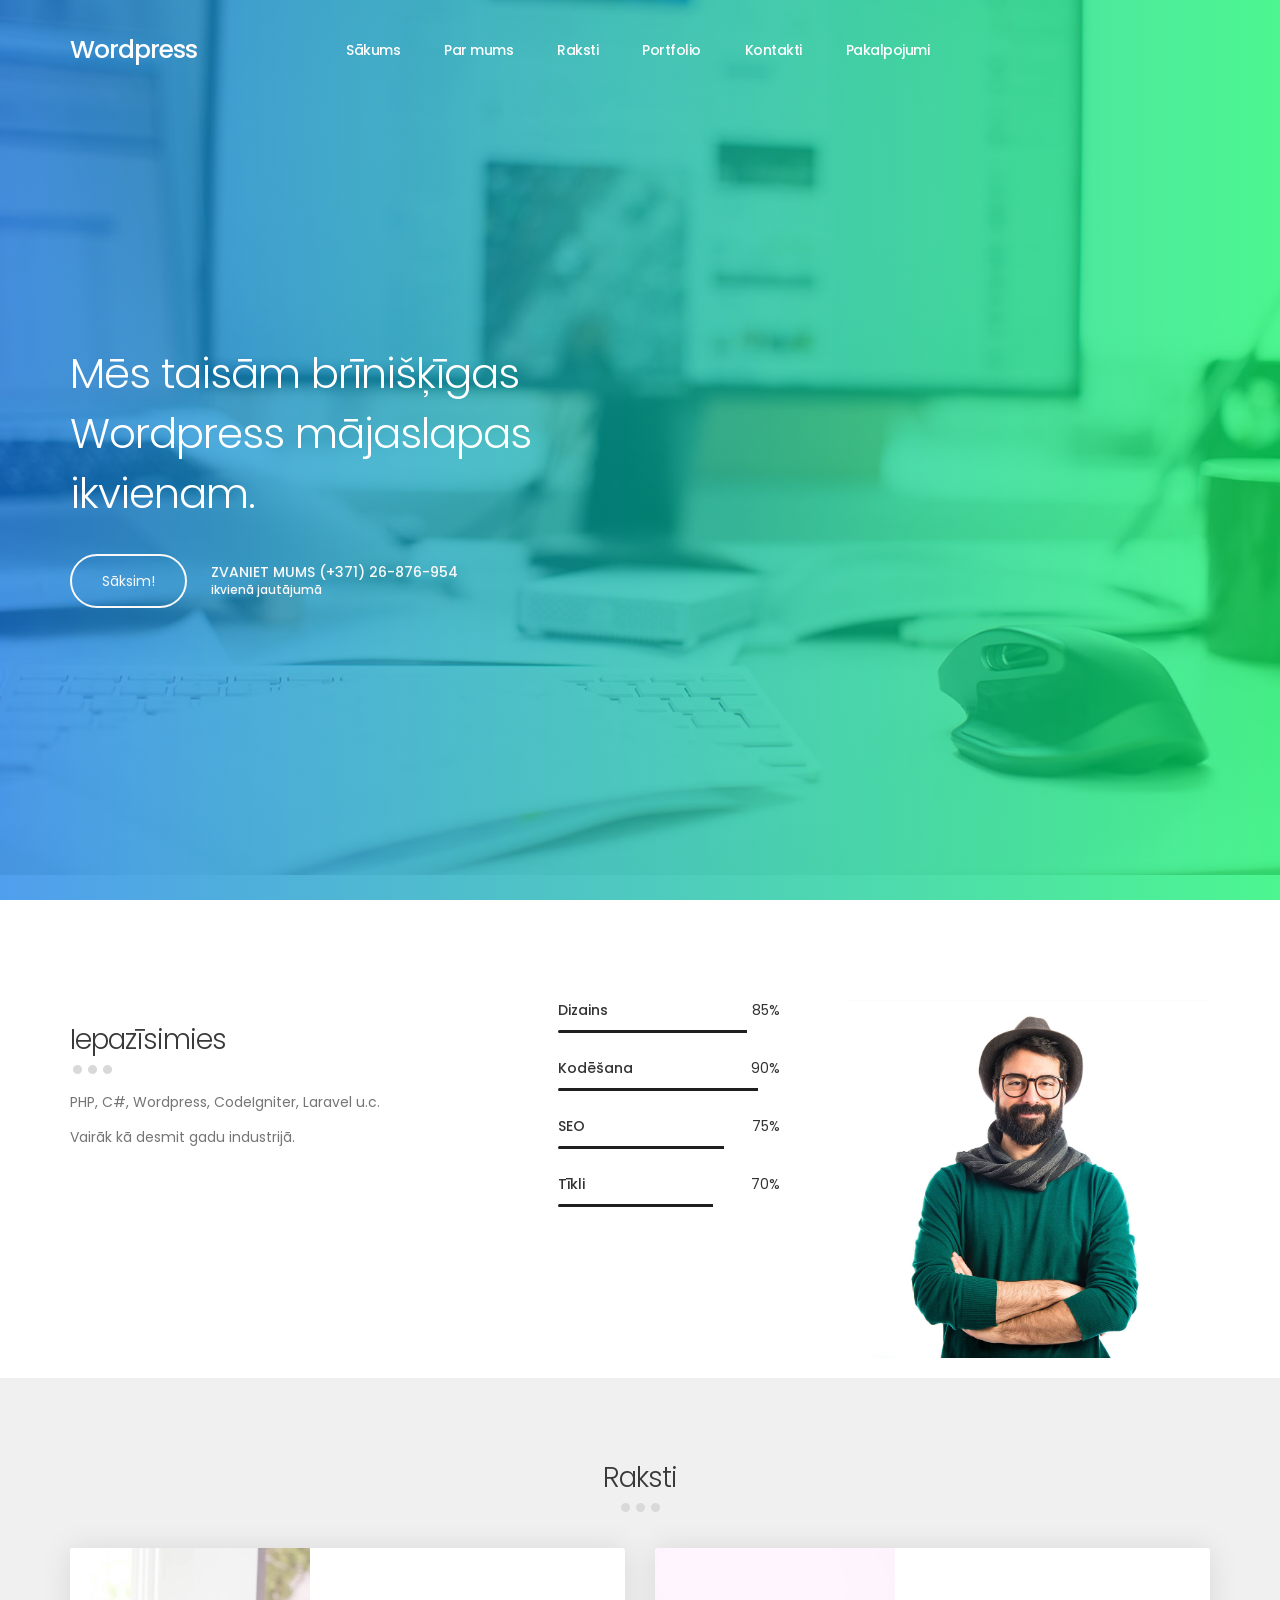
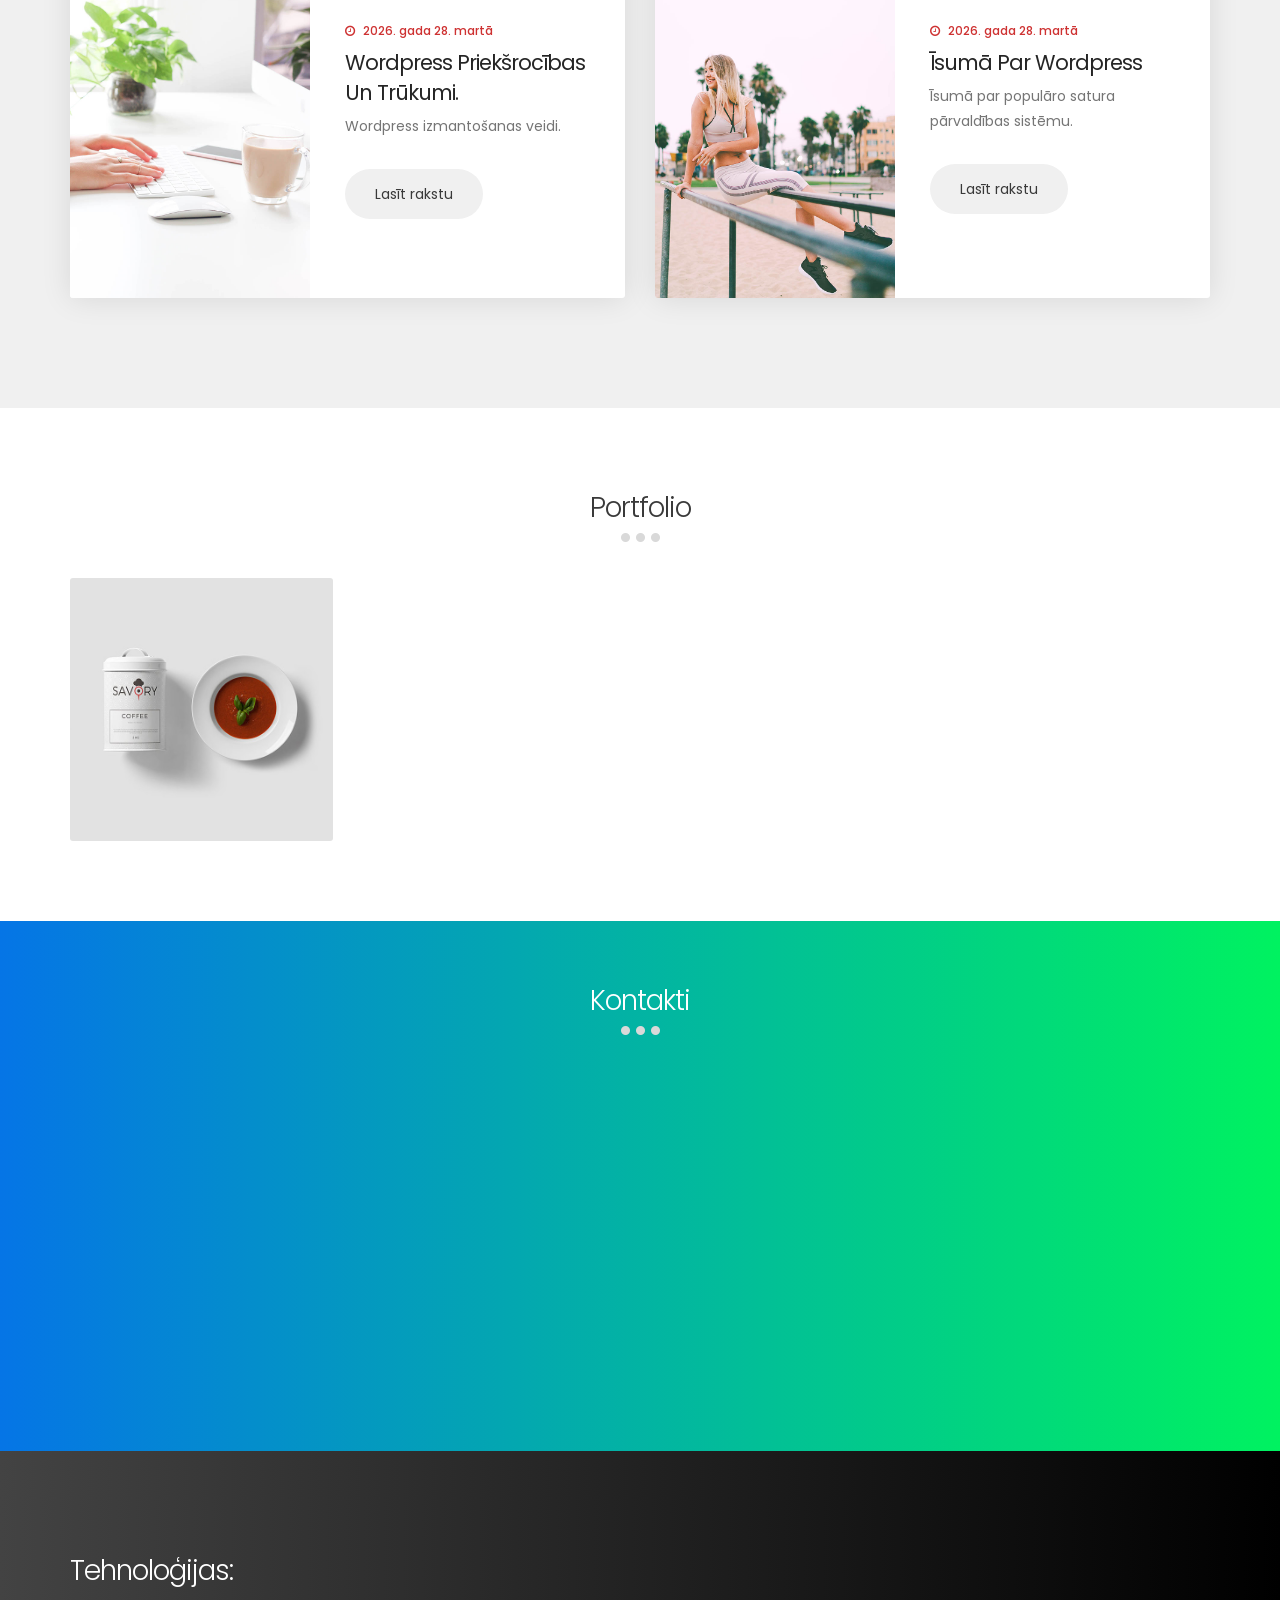
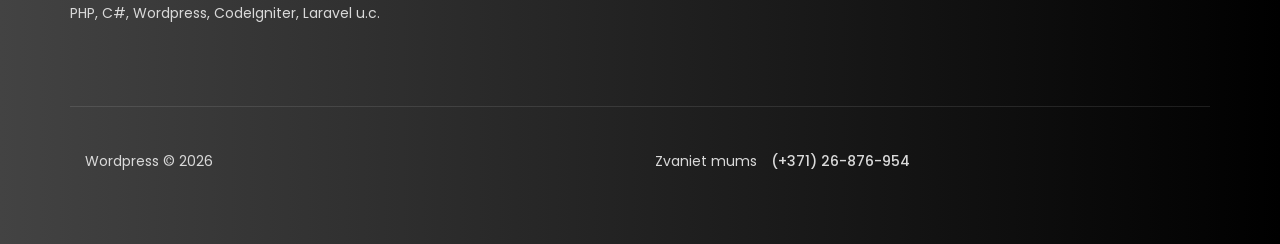
<file: index.html>
<!DOCTYPE html>
<html lang="en">
<head>

     <title>Programmētājs Dobelē, programmēšanas pakalpojumi Dobelē</title>
	 
	 <link rel="apple-touch-icon" sizes="180x180" href="images/favicon/apple-touch-icon.png">
	 <link rel="icon" type="image/png" sizes="32x32" href="images/favicon/favicon-32x32.png">
	 <link rel="icon" type="image/png" sizes="16x16" href="images/favicon/favicon-16x16.png">
	 <link rel="manifest" href="images/favicon/site.webmanifest">
<!-- 
Hydro Template 
http://www.templatemo.com/tm-509-hydro
-->
     <meta charset="UTF-8">
     <meta http-equiv="X-UA-Compatible" content="IE=Edge">
     <meta name="description" content="">
     <meta name="keywords" content="">
     <meta name="author" content="">
     <meta name="viewport" content="width=device-width, initial-scale=1, maximum-scale=1">

     <link rel="stylesheet" href="css/bootstrap.min.css">
     <link rel="stylesheet" href="css/magnific-popup.css">
     <link rel="stylesheet" href="css/font-awesome.min.css">

     <!-- MAIN CSS -->
     <link rel="stylesheet" href="css/templatemo-style.css">
</head>
<body>

     <!-- PRE LOADER -->
     <section class="preloader">
          <div class="spinner">
               <span class="spinner-rotate"></span>
          </div>
     </section>


     <!-- MENU -->
     <section class="navbar custom-navbar navbar-fixed-top" role="navigation">
          <div class="container">

               <div class="navbar-header">
                    <button class="navbar-toggle" data-toggle="collapse" data-target=".navbar-collapse">
                         <span class="icon icon-bar"></span>
                         <span class="icon icon-bar"></span>
                         <span class="icon icon-bar"></span>
                    </button>

                    <!-- lOGO TEXT HERE -->
                    <a href="index.html" class="navbar-brand">Wordpress</a>
               </div>

               <!-- MENU LINKS -->
               <div class="collapse navbar-collapse">
                    <ul class="nav navbar-nav navbar-nav-first">
                         <li><a href="#home" class="smoothScroll">Sākums</a></li>
                         <li><a href="#about" class="smoothScroll">Par mums</a></li>
                         <li><a href="#blog" class="smoothScroll">Raksti</a></li>
                         <li><a href="#work" class="smoothScroll">Portfolio</a></li>
                         <li><a href="#contact" class="smoothScroll">Kontakti</a></li>
						 <li><a href="https://gacainbusiness.com"  target="_blank">Pakalpojumi</a></li>
                    </ul>
               </div>

          </div>
     </section>


     <!-- HOME -->
     <section id="home" data-stellar-background-ratio="0.5">
          <div class="overlay"></div>
          <div class="container">
               <div class="row">

                    <div class="col-md-6 col-sm-12">
                         <div class="home-info">
                              <h1>Mēs taisām brīnišķīgas Wordpress mājaslapas ikvienam.</h1>
                              <a href="#about" class="btn section-btn smoothScroll">Sāksim!</a>
                              <span>
                                   ZVANIET MUMS (+371) 26-876-954
                                   <small>ikvienā jautājumā</small>
                              </span>
                         </div>
                    </div>

                    <div class="col-md-6 col-sm-12">
                         <div class="home-video">
                              <div class="embed-responsive embed-responsive-16by9">
                                   <iframe src="https://www.youtube.com/embed/WyNnDhywU5w" frameborder="0" allowfullscreen></iframe>
                              </div>
                         </div>
                    </div>
                    
               </div>
          </div>
     </section>


     <!-- ABOUT -->
     <section id="about" data-stellar-background-ratio="0.5">
          <div class="container">
               <div class="row">

                    <div class="col-md-5 col-sm-6">
                         <div class="about-info">
                              <div class="section-title">
                                   <h2>Iepazīsimies</h2>
                                   <span class="line-bar">...</span>
                              </div>
                              <p>PHP, C#, Wordpress, CodeIgniter, Laravel u.c.</p>
                              <p>Vairāk kā desmit gadu industrijā.</p>
                         </div>
                    </div>

                    <div class="col-md-3 col-sm-6">
                         <div class="about-info skill-thumb">

                              <strong>Dizains</strong>
                                   <span class="pull-right">85%</span>
                                        <div class="progress">
                                             <div class="progress-bar progress-bar-primary" role="progressbar" aria-valuenow="85" aria-valuemin="0" aria-valuemax="100" style="width: 85%;"></div>
                                        </div>

                              <strong>Kodēšana</strong>
                                   <span class="pull-right">90%</span>
                                        <div class="progress">
                                             <div class="progress-bar progress-bar-primary" role="progressbar" aria-valuenow="90" aria-valuemin="0" aria-valuemax="100" style="width: 90%;"></div>
                                        </div>

                              <strong>SEO</strong>
                                   <span class="pull-right">75%</span>
                                        <div class="progress">
                                             <div class="progress-bar progress-bar-primary" role="progressbar" aria-valuenow="75" aria-valuemin="0" aria-valuemax="100" style="width: 75%;"></div>
                                        </div>

                              <strong>Tīkli</strong>
                                   <span class="pull-right">70%</span>
                                        <div class="progress">
                                             <div class="progress-bar progress-bar-primary" role="progressbar" aria-valuenow="70" aria-valuemin="0" aria-valuemax="100" style="width: 70%;"></div>
                                        </div>

                         </div>
                    </div>

                    <div class="col-md-4 col-sm-12">
                         <div class="about-image">
                              <img src="images/about-image.jpg" class="img-responsive" alt="">
                         </div>
                    </div>
                    
               </div>
          </div>
     </section>


     <!-- BLOG -->
     <section id="blog" data-stellar-background-ratio="0.5">
          <div class="container">
               <div class="row">

                    <div class="col-md-12 col-sm-12">
                         <div class="section-title">
                              <h2>Raksti</h2>
                              <span class="line-bar">...</span>
                         </div>
                    </div>

                    <div class="col-md-6 col-sm-6">
                         <!-- BLOG THUMB -->
                         <div class="media blog-thumb">
                              <div class="media-object media-left">
                                   <a href="pros-and-cons.html"><img src="images/blog-image1.jpg" class="img-responsive" alt=""></a>
                              </div>
                              <div class="media-body blog-info">
                                   <small><i class="fa fa-clock-o"></i> 2026. gada 28. martā</small>
                                   <h3><a href="pros-and-cons.html">Wordpress priekšrocības un trūkumi.</a></h3>
                                   <p>Wordpress izmantošanas veidi.</p>
                                   <a href="pros-and-cons.html" class="btn section-btn">Lasīt rakstu</a>
                              </div>
                         </div>
                    </div>

                    <div class="col-md-6 col-sm-6">
                         <!-- BLOG THUMB -->
                         <div class="media blog-thumb">
                              <div class="media-object media-left">
                                   <a href="short.html"><img src="images/blog-image2.jpg" class="img-responsive" alt=""></a>
                              </div>
                              <div class="media-body blog-info">
                                   <small><i class="fa fa-clock-o"></i> 2026. gada 28. martā</small>
                                   <h3><a href="short.html">Īsumā par Wordpress</a></h3>
                                   <p>Īsumā par populāro satura pārvaldības sistēmu.</p>
                                   <a href="short.html" class="btn section-btn">Lasīt rakstu</a>
                              </div>
                         </div>
                    </div>
                    
               </div>
          </div>
     </section>


     <!-- WORK -->
     <section id="work" data-stellar-background-ratio="0.5">
          <div class="container">
               <div class="row">

                    <div class="col-md-12 col-sm-12">
                         <div class="section-title">
                              <h2>Portfolio</h2>
                              <span class="line-bar">...</span>
                         </div>
                    </div>

                    <div class="col-md-3 col-sm-6">
                         <!-- WORK THUMB -->
                         <div class="work-thumb">
                              <a href="images/work-image.png" class="image-popup">
                                   <img src="images/work-image1.jpg" class="img-responsive" alt="Work">

                                   <div class="work-info">
                                        <h3>sauleja.lv</h3>
                                        <small>Izdevniecība</small>
                                   </div>
                              </a>
                         </div>
                    </div>

               </div>
          </div>
     </section>

     <!-- CONTACT -->
     <section id="contact" data-stellar-background-ratio="0.5">
          <div class="container">
               <div class="row">

                    <div class="col-md-12 col-sm-12">
                         <div class="section-title">
                              <h2>Kontakti</h2>
                              <span class="line-bar">...</span>
                         </div>
                    </div>

                    <div class="col-md-4 col-sm-4">
                         <div class="google-map">
                              <iframe src="https://www.google.com/maps/embed?pb=!1m18!1m12!1m3!1d2211.4210161820815!2d23.05259117612129!3d56.33981997330711!2m3!1f0!2f0!3f0!3m2!1i1024!2i768!4f13.1!3m3!1m2!1s0x46ef67016198b60f%3A0x55ec79832c1be558!2sEzera%20iela%2015%2C%20Ukri%2C%20Ukru%20pagasts%2C%20Dobeles%20novads%2C%20LV-3729!5e0!3m2!1sen!2slv!4v1774652599286!5m2!1sen!2slv" allowfullscreen></iframe>
                         </div>
                    </div>

               </div>
          </div>
     </section>


     <!-- FOOTER -->
     <footer data-stellar-background-ratio="0.5">
          <div class="container">
               <div class="row">

                    <div class="col-md-5 col-sm-12">
                         <div class="footer-thumb footer-info"> 
                              <h2>Tehnoloģijas:</h2>
                              <p>PHP, C#, Wordpress, CodeIgniter, Laravel u.c.</p>
                         </div>
                    </div>               

                    <div class="col-md-12 col-sm-12">
                         <div class="footer-bottom">
                              <div class="col-md-6 col-sm-5">
                                   <div class="copyright-text"> 
                                        <p>Wordpress &copy; 2026</p>
                                   </div>
                              </div>
                              <div class="col-md-6 col-sm-7">
                                   <div class="phone-contact"> 
                                        <p>Zvaniet mums <span>(+371) 26-876-954</span></p>
                                   </div>
                              </div>
                         </div>
                    </div>
                    
               </div>
          </div>
     </footer>

     <!-- SCRIPTS -->
     <script src="js/jquery.js"></script>
     <script src="js/bootstrap.min.js"></script>
     <script src="js/jquery.stellar.min.js"></script>
     <script src="js/jquery.magnific-popup.min.js"></script>
     <script src="js/smoothscroll.js"></script>
     <script src="js/custom.js"></script>

</body>
</html>
</file>
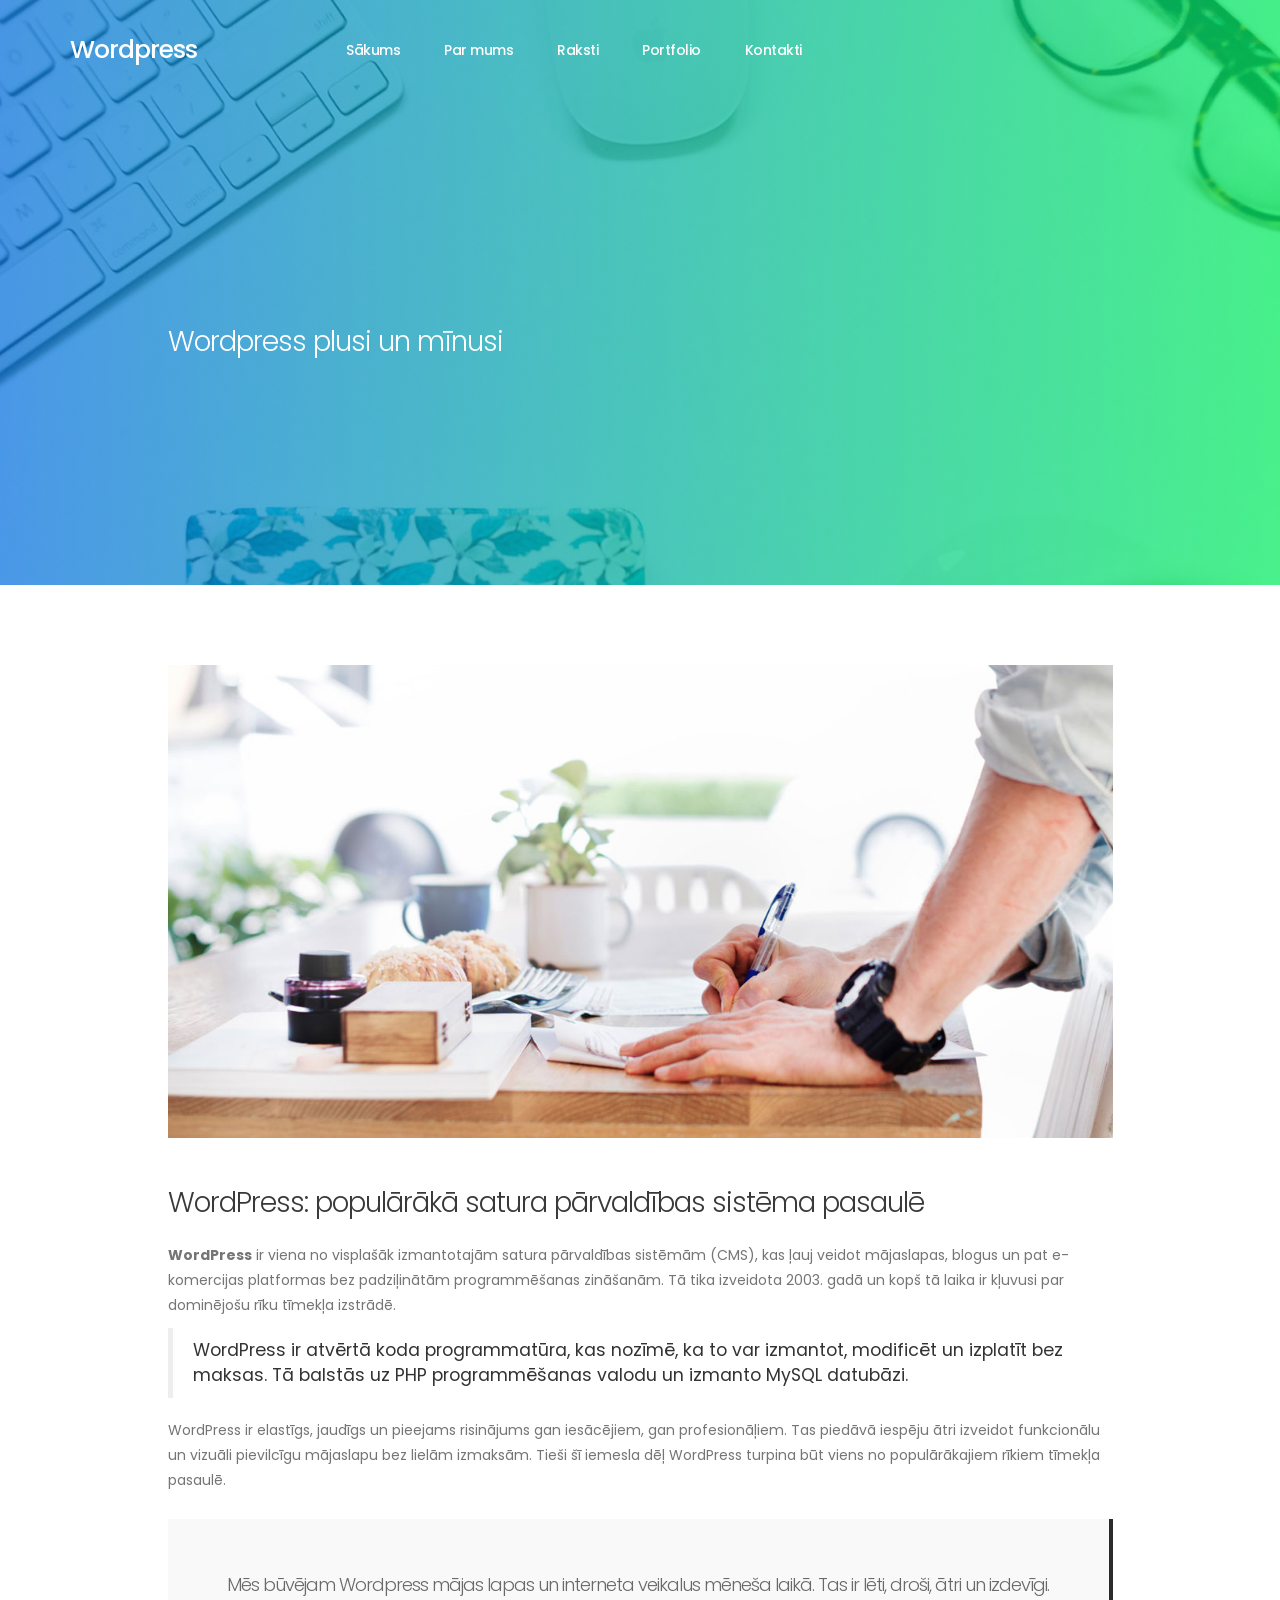
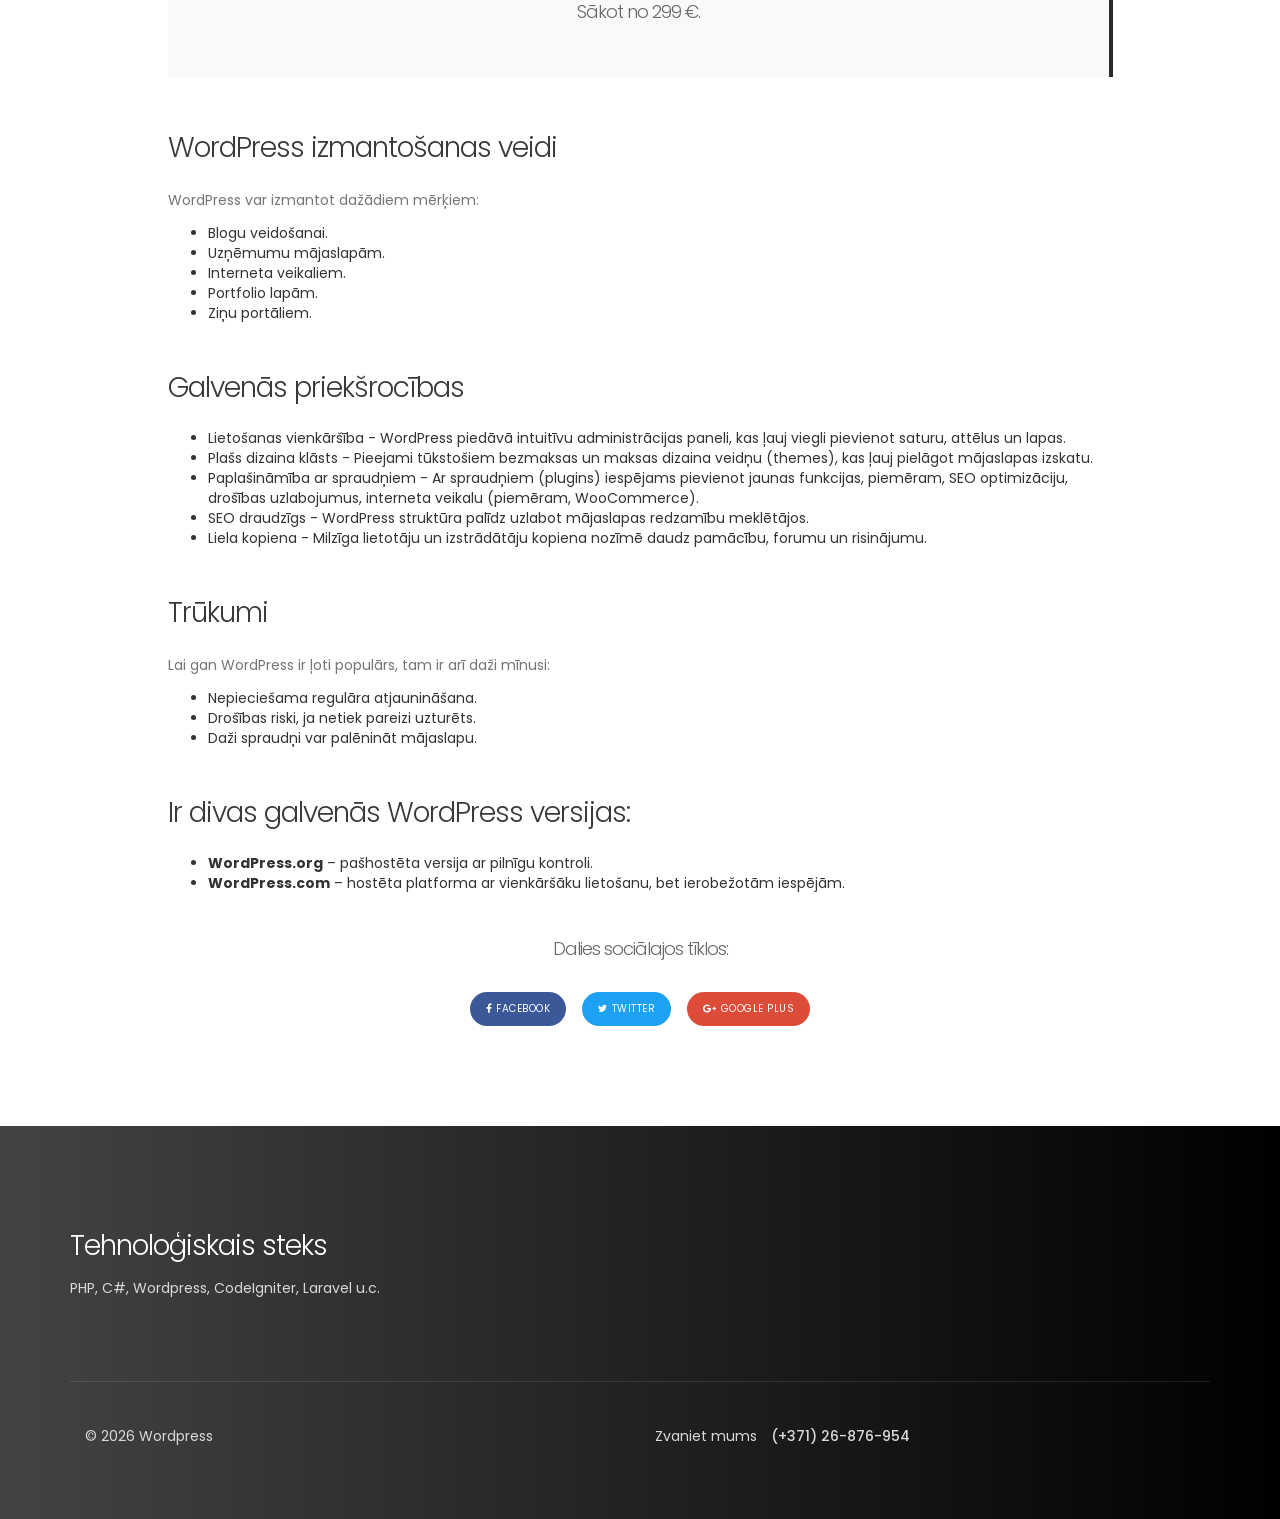
<file: blog-detail.html>
<!DOCTYPE html>
<html lang="en">
<head>

     <title>Wordpress plusi un mīnusi</title>
<!-- 
Hydro Template 
http://www.templatemo.com/tm-509-hydro
-->
     <meta charset="UTF-8">
     <meta http-equiv="X-UA-Compatible" content="IE=Edge">
     <meta name="description" content="">
     <meta name="keywords" content="">
     <meta name="author" content="">
     <meta name="viewport" content="width=device-width, initial-scale=1, maximum-scale=1">

     <link rel="stylesheet" href="css/bootstrap.min.css">
     <link rel="stylesheet" href="css/magnific-popup.css">
     <link rel="stylesheet" href="css/font-awesome.min.css">

     <!-- MAIN CSS -->
     <link rel="stylesheet" href="css/templatemo-style.css">
</head>
<body>

     <!-- PRE LOADER -->
     <section class="preloader">
          <div class="spinner">
               <span class="spinner-rotate"></span>
          </div>
     </section>


     <!-- MENU -->
     <section class="navbar custom-navbar navbar-fixed-top" role="navigation">
          <div class="container">

               <div class="navbar-header">
                    <button class="navbar-toggle" data-toggle="collapse" data-target=".navbar-collapse">
                         <span class="icon icon-bar"></span>
                         <span class="icon icon-bar"></span>
                         <span class="icon icon-bar"></span>
                    </button>

                    <!-- lOGO TEXT HERE -->
                    <a href="index.html" class="navbar-brand">Wordpress</a>
               </div>

               <!-- MENU LINKS -->
               <div class="collapse navbar-collapse">
                    <ul class="nav navbar-nav navbar-nav-first">
                         <li><a href="index.html#home" class="smoothScroll">Sākums</a></li>
                         <li><a href="index.html#about" class="smoothScroll">Par mums</a></li>
                         <li><a href="index.html#blog" class="smoothScroll">Raksti</a></li>
                         <li><a href="index.html#work" class="smoothScroll">Portfolio</a></li>
                         <li><a href="index.html#contact" class="smoothScroll">Kontakti</a></li>
                    </ul>
               </div>

          </div>
     </section>


     <!-- BLOG HEADER -->
     <section id="blog-header" data-stellar-background-ratio="0.5">
          <div class="overlay"></div>
          <div class="container">
               <div class="row">

                    <div class="col-md-offset-1 col-md-5 col-sm-12">
                         <h2>Wordpress plusi un mīnusi</h2>
                    </div>
                    
               </div>
          </div>
     </section>


     <!-- BLOG DETAIL -->
     <section id="blog-detail" data-stellar-background-ratio="0.5">
          <div class="container">
               <div class="row">

                    <div class="col-md-offset-1 col-md-10 col-sm-12">
                         <!-- BLOG THUMB -->
                         <div class="blog-detail-thumb">
                              <div class="blog-image">
                                   <img src="images/blog-detail-image.jpg" class="img-responsive" alt="Blog Image">
                              </div>
                              <h2>WordPress: populārākā satura pārvaldības sistēma pasaulē</h2>
                              <p><b>WordPress</b> ir viena no visplašāk izmantotajām satura pārvaldības sistēmām (CMS), kas ļauj veidot mājaslapas, blogus un pat e-komercijas platformas bez padziļinātām programmēšanas zināšanām. Tā tika izveidota 2003. gadā un kopš tā laika ir kļuvusi par dominējošu rīku tīmekļa izstrādē.</p>

                              <blockquote>WordPress ir atvērtā koda programmatūra, kas nozīmē, ka to var izmantot, modificēt un izplatīt bez maksas. Tā balstās uz PHP programmēšanas valodu un izmanto MySQL datubāzi.</blockquote>

                              <p>WordPress ir elastīgs, jaudīgs un pieejams risinājums gan iesācējiem, gan profesionāļiem. Tas piedāvā iespēju ātri izveidot funkcionālu un vizuāli pievilcīgu mājaslapu bez lielām izmaksām. Tieši šī iemesla dēļ WordPress turpina būt viens no populārākajiem rīkiem tīmekļa pasaulē.</p>

                              <div class="blog-ads">
                                   <h4>Mēs būvējam Wordpress mājas lapas un interneta veikalus mēneša laikā. Tas ir lēti, droši, ātri un izdevīgi. Sākot no 299 €.</h4>
                              </div>
                              
							  <h2>WordPress izmantošanas veidi</h2>
							  <p>WordPress var izmantot dažādiem mērķiem:</p>
                              <ul>
                                    <li>Blogu veidošanai.</li>
                                    <li>Uzņēmumu mājaslapām.</li>
									<li>Interneta veikaliem.</li>
									<li>Portfolio lapām.</li>
									<li>Ziņu portāliem.</li>
                              </ul>
							  
							  <h2>Galvenās priekšrocības</h2>
                              <ul>
                                    <li>Lietošanas vienkāršība - WordPress piedāvā intuitīvu administrācijas paneli, kas ļauj viegli pievienot saturu, attēlus un lapas.</li>
                                    <li>Plašs dizaina klāsts - Pieejami tūkstošiem bezmaksas un maksas dizaina veidņu (themes), kas ļauj pielāgot mājaslapas izskatu.</li>
									<li>Paplašināmība ar spraudņiem - Ar spraudņiem (plugins) iespējams pievienot jaunas funkcijas, piemēram, SEO optimizāciju, drošības uzlabojumus, interneta veikalu (piemēram, WooCommerce).</li>
									<li>SEO draudzīgs - WordPress struktūra palīdz uzlabot mājaslapas redzamību meklētājos.</li>
									<li>Liela kopiena - Milzīga lietotāju un izstrādātāju kopiena nozīmē daudz pamācību, forumu un risinājumu.</li>
                              </ul>


							  <h2>Trūkumi</h2>
							  <p>Lai gan WordPress ir ļoti populārs, tam ir arī daži mīnusi:</p>
                              <ul>
                                    <li>Nepieciešama regulāra atjaunināšana.</li>
                                    <li>Drošības riski, ja netiek pareizi uzturēts.</li>
									<li>Daži spraudņi var palēnināt mājaslapu.</li>
                              </ul>

							  <h2>Ir divas galvenās WordPress versijas:</h2>
                              <ul>
                                   <li><b>WordPress.org</b> – pašhostēta versija ar pilnīgu kontroli.</li>
                                   <li><b>WordPress.com</b> – hostēta platforma ar vienkāršāku lietošanu, bet ierobežotām iespējām.</li>
                              </ul>
							  
                              <div class="blog-social-share">
                                   <h4>Dalies sociālajos tīklos:</h4>
                                   <a nohref="https://www.facebook.com/templatemo" class="btn btn-primary"><i class="fa fa-facebook"></i>facebook</a>
                                   <a nohref="#" class="btn btn-success"><i class="fa fa-twitter"></i>twitter</a>
                                   <a nohref="#" class="btn btn-danger"><i class="fa fa-google-plus"></i>google plus</a>
                              </div>
                         </div>
                    </div>
                    
               </div>
          </div>
     </section>


     <!-- FOOTER -->
     <footer data-stellar-background-ratio="0.5">
          <div class="container">
               <div class="row">

                    <div class="col-md-5 col-sm-12">
                         <div class="footer-thumb footer-info"> 
                              <h2>Tehnoloģiskais steks</h2>
                              <p>PHP, C#, Wordpress, CodeIgniter, Laravel u.c.</p>
                         </div>
                    </div>               

                    <div class="col-md-12 col-sm-12">
                         <div class="footer-bottom">
                              <div class="col-md-6 col-sm-5">
                                   <div class="copyright-text"> 
                                        <p>&copy; 2026 Wordpress</p>
                                   </div>
                              </div>
                              <div class="col-md-6 col-sm-7">
                                   <div class="phone-contact"> 
                                        <p>Zvaniet mums <span>(+371) 26-876-954</span></p>
                                   </div>
                              </div>
                         </div>
                    </div>
                    
               </div>
          </div>
     </footer>

     <!-- MODAL -->
     <section class="modal fade" id="modal-form" tabindex="-1" role="dialog" aria-labelledby="myModalLabel" aria-hidden="true">
          <div class="modal-dialog modal-lg">
               <div class="modal-content modal-popup">

                    <div class="modal-header">
                         <button type="button" class="close" data-dismiss="modal" aria-label="Close">
                              <span aria-hidden="true">&times;</span>
                         </button>
                    </div>

                    <div class="modal-body">
                         <div class="container-fluid">
                              <div class="row">

                                   <div class="col-md-12 col-sm-12">
                                        <div class="modal-title">
                                             <h2>Hydro Co</h2>
                                        </div>

                                        <!-- NAV TABS -->
                                        <ul class="nav nav-tabs" role="tablist">
                                             <li class="active"><a href="#sign_up" aria-controls="sign_up" role="tab" data-toggle="tab">Create an account</a></li>
                                             <li><a href="#sign_in" aria-controls="sign_in" role="tab" data-toggle="tab">Sign In</a></li>
                                        </ul>

                                        <!-- TAB PANES -->
                                        <div class="tab-content">
                                             <div role="tabpanel" class="tab-pane fade in active" id="sign_up">
                                                  <form action="#" method="post">
                                                       <input type="text" class="form-control" name="name" placeholder="Name" required>
                                                       <input type="telephone" class="form-control" name="telephone" placeholder="Telephone" required>
                                                       <input type="email" class="form-control" name="email" placeholder="Email" required>
                                                       <input type="password" class="form-control" name="password" placeholder="Password" required>
                                                       <input type="submit" class="form-control" name="submit" value="Submit Button">
                                                  </form>
                                             </div>

                                             <div role="tabpanel" class="tab-pane fade in" id="sign_in">
                                                  <form action="#" method="post">
                                                       <input type="email" class="form-control" name="email" placeholder="Email" required>
                                                       <input type="password" class="form-control" name="password" placeholder="Password" required>
                                                       <input type="submit" class="form-control" name="submit" value="Submit Button">
                                                       <a href="https://www.facebook.com/templatemo">Forgot your password?</a>
                                                  </form>
                                             </div>
                                        </div>
                                   </div>

                              </div>
                         </div>
                    </div>

               </div>
          </div>
     </section>

     <!-- SCRIPTS -->
     <script src="js/jquery.js"></script>
     <script src="js/bootstrap.min.js"></script>
     <script src="js/jquery.stellar.min.js"></script>
     <script src="js/jquery.magnific-popup.min.js"></script>
     <script src="js/smoothscroll.js"></script>
     <script src="js/custom.js"></script>

</body>
</html>
</file>
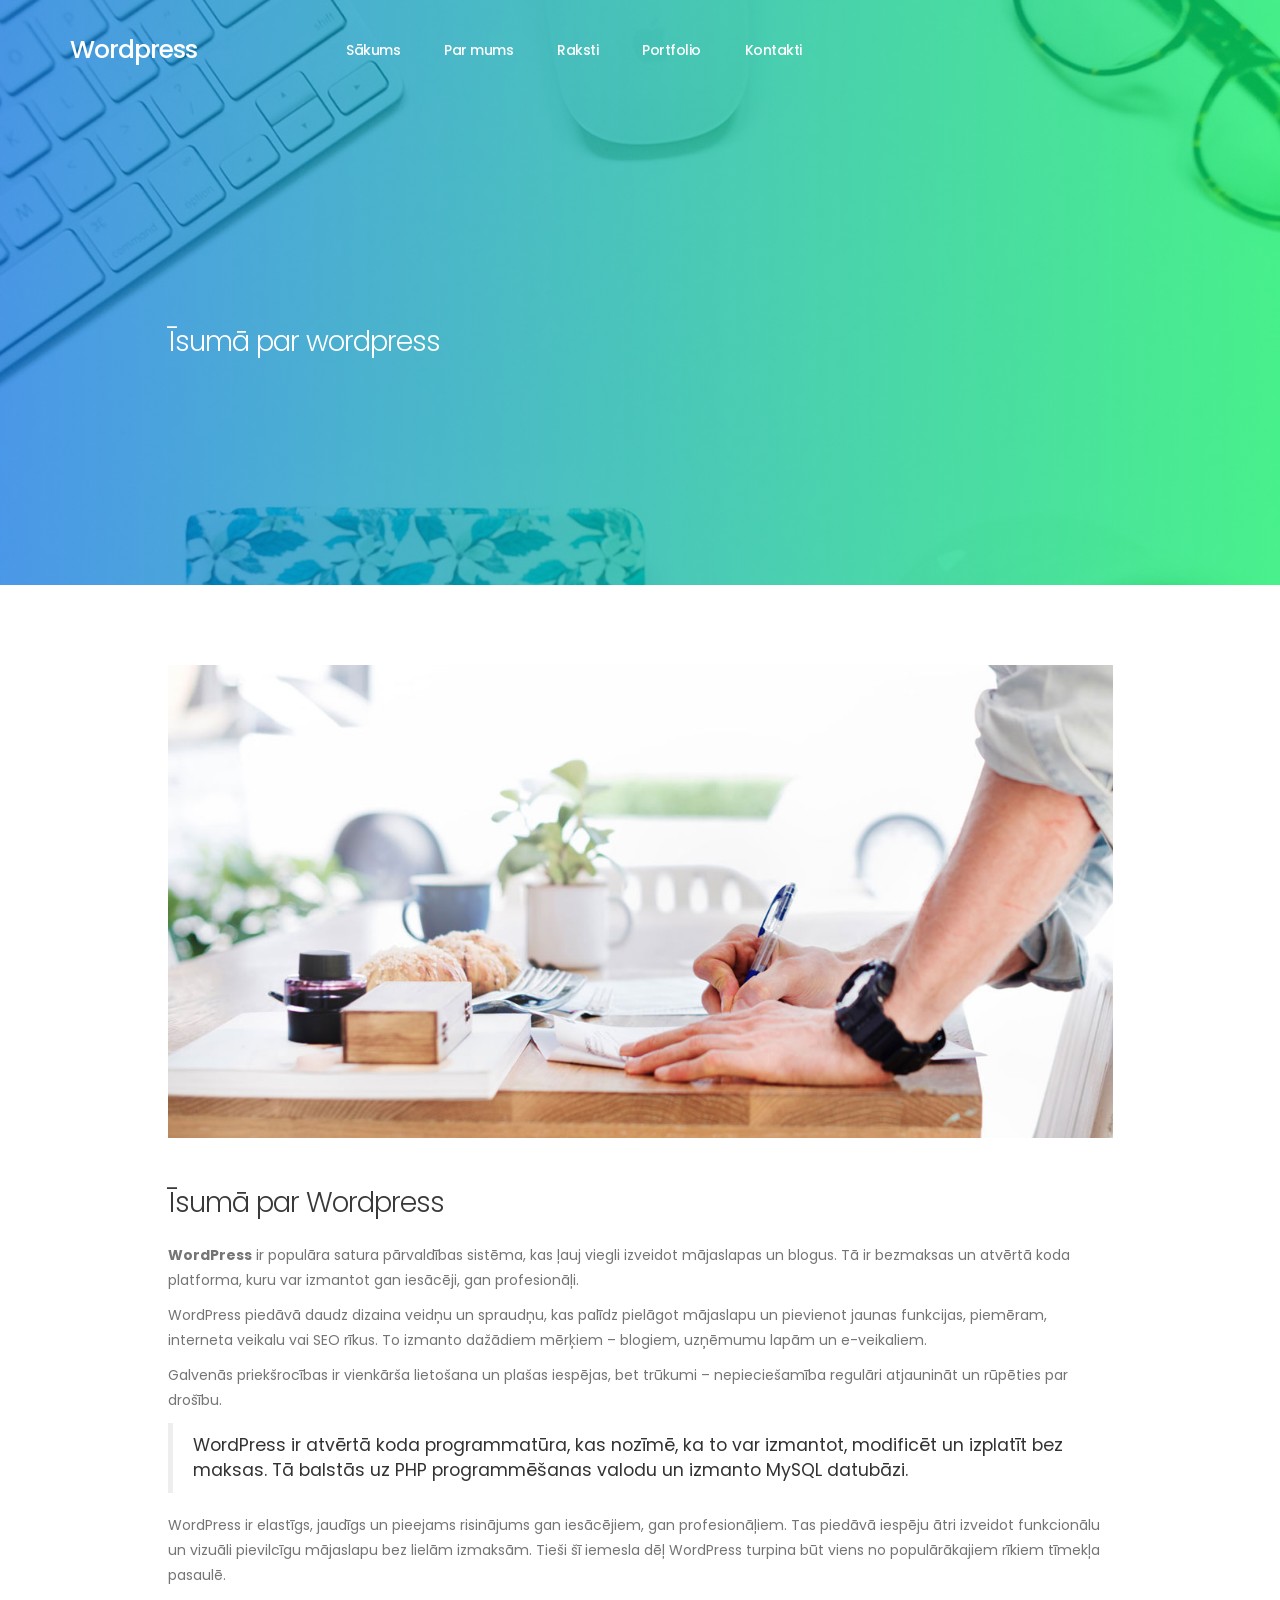
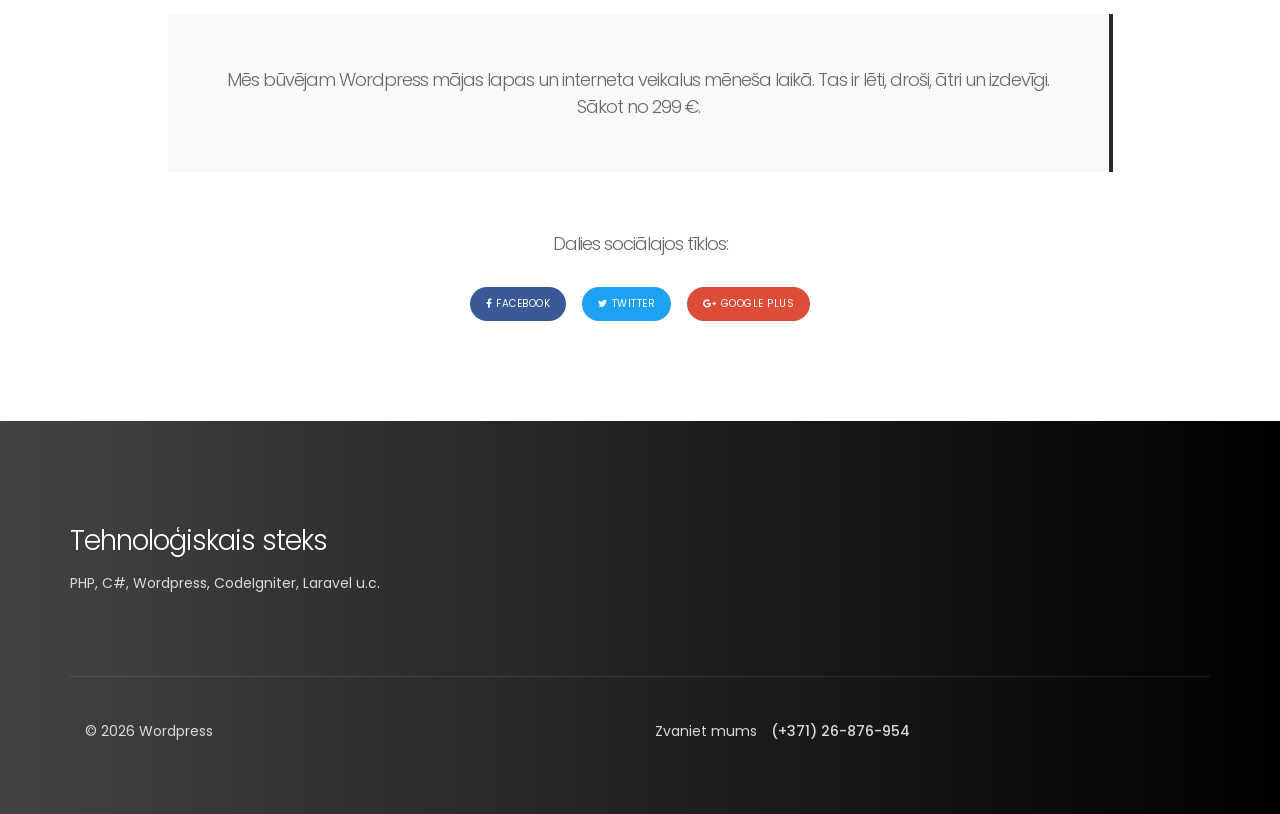
<file: blog-detail2.html>
<!DOCTYPE html>
<html lang="en">
<head>

     <title>Īsumā par Wordpress</title>
<!-- 
Hydro Template 
http://www.templatemo.com/tm-509-hydro
-->
     <meta charset="UTF-8">
     <meta http-equiv="X-UA-Compatible" content="IE=Edge">
     <meta name="description" content="">
     <meta name="keywords" content="">
     <meta name="author" content="">
     <meta name="viewport" content="width=device-width, initial-scale=1, maximum-scale=1">

     <link rel="stylesheet" href="css/bootstrap.min.css">
     <link rel="stylesheet" href="css/magnific-popup.css">
     <link rel="stylesheet" href="css/font-awesome.min.css">

     <!-- MAIN CSS -->
     <link rel="stylesheet" href="css/templatemo-style.css">
</head>
<body>

     <!-- PRE LOADER -->
     <section class="preloader">
          <div class="spinner">
               <span class="spinner-rotate"></span>
          </div>
     </section>


     <!-- MENU -->
     <section class="navbar custom-navbar navbar-fixed-top" role="navigation">
          <div class="container">

               <div class="navbar-header">
                    <button class="navbar-toggle" data-toggle="collapse" data-target=".navbar-collapse">
                         <span class="icon icon-bar"></span>
                         <span class="icon icon-bar"></span>
                         <span class="icon icon-bar"></span>
                    </button>

                    <!-- lOGO TEXT HERE -->
                    <a href="index.html" class="navbar-brand">Wordpress</a>
               </div>

               <!-- MENU LINKS -->
               <div class="collapse navbar-collapse">
                    <ul class="nav navbar-nav navbar-nav-first">
                         <li><a href="index.html#home" class="smoothScroll">Sākums</a></li>
                         <li><a href="index.html#about" class="smoothScroll">Par mums</a></li>
                         <li><a href="index.html#blog" class="smoothScroll">Raksti</a></li>
                         <li><a href="index.html#work" class="smoothScroll">Portfolio</a></li>
                         <li><a href="index.html#contact" class="smoothScroll">Kontakti</a></li>
                    </ul>
               </div>

          </div>
     </section>


     <!-- BLOG HEADER -->
     <section id="blog-header" data-stellar-background-ratio="0.5">
          <div class="overlay"></div>
          <div class="container">
               <div class="row">

                    <div class="col-md-offset-1 col-md-5 col-sm-12">
                         <h2>Īsumā par wordpress</h2>
                    </div>
                    
               </div>
          </div>
     </section>


     <!-- BLOG DETAIL -->
     <section id="blog-detail" data-stellar-background-ratio="0.5">
          <div class="container">
               <div class="row">

                    <div class="col-md-offset-1 col-md-10 col-sm-12">
                         <!-- BLOG THUMB -->
                         <div class="blog-detail-thumb">
                              <div class="blog-image">
                                   <img src="images/blog-detail-image.jpg" class="img-responsive" alt="Blog Image">
                              </div>
							  <h2>Īsumā par Wordpress</h2>
                              <p><b>WordPress</b> ir populāra satura pārvaldības sistēma, kas ļauj viegli izveidot mājaslapas un blogus. Tā ir bezmaksas un atvērtā koda platforma, kuru var izmantot gan iesācēji, gan profesionāļi.</p>

							  <p>WordPress piedāvā daudz dizaina veidņu un spraudņu, kas palīdz pielāgot mājaslapu un pievienot jaunas funkcijas, piemēram, interneta veikalu vai SEO rīkus. To izmanto dažādiem mērķiem – blogiem, uzņēmumu lapām un e-veikaliem.</p>

							  <p>Galvenās priekšrocības ir vienkārša lietošana un plašas iespējas, bet trūkumi – nepieciešamība regulāri atjaunināt un rūpēties par drošību.</p>

                              <blockquote>WordPress ir atvērtā koda programmatūra, kas nozīmē, ka to var izmantot, modificēt un izplatīt bez maksas. Tā balstās uz PHP programmēšanas valodu un izmanto MySQL datubāzi.</blockquote>

                              <p>WordPress ir elastīgs, jaudīgs un pieejams risinājums gan iesācējiem, gan profesionāļiem. Tas piedāvā iespēju ātri izveidot funkcionālu un vizuāli pievilcīgu mājaslapu bez lielām izmaksām. Tieši šī iemesla dēļ WordPress turpina būt viens no populārākajiem rīkiem tīmekļa pasaulē.</p>

                              <div class="blog-ads">
                                   <h4>Mēs būvējam Wordpress mājas lapas un interneta veikalus mēneša laikā. Tas ir lēti, droši, ātri un izdevīgi. Sākot no 299 €.</h4>
                              </div>
							  
                              <div class="blog-social-share">
                                   <h4>Dalies sociālajos tīklos:</h4>
                                   <a nohref="https://www.facebook.com/templatemo" class="btn btn-primary"><i class="fa fa-facebook"></i>facebook</a>
                                   <a nohref="#" class="btn btn-success"><i class="fa fa-twitter"></i>twitter</a>
                                   <a nohref="#" class="btn btn-danger"><i class="fa fa-google-plus"></i>google plus</a>
                              </div>
                         </div>
                    </div>
                    
               </div>
          </div>
     </section>


     <!-- FOOTER -->
     <footer data-stellar-background-ratio="0.5">
          <div class="container">
               <div class="row">

                    <div class="col-md-5 col-sm-12">
                         <div class="footer-thumb footer-info"> 
                              <h2>Tehnoloģiskais steks</h2>
                              <p>PHP, C#, Wordpress, CodeIgniter, Laravel u.c.</p>
                         </div>
                    </div>               

                    <div class="col-md-12 col-sm-12">
                         <div class="footer-bottom">
                              <div class="col-md-6 col-sm-5">
                                   <div class="copyright-text"> 
                                        <p>&copy; 2026 Wordpress</p>
                                   </div>
                              </div>
                              <div class="col-md-6 col-sm-7">
                                   <div class="phone-contact"> 
                                        <p>Zvaniet mums <span>(+371) 26-876-954</span></p>
                                   </div>
                              </div>
                         </div>
                    </div>
                    
               </div>
          </div>
     </footer>

     <!-- MODAL -->
     <section class="modal fade" id="modal-form" tabindex="-1" role="dialog" aria-labelledby="myModalLabel" aria-hidden="true">
          <div class="modal-dialog modal-lg">
               <div class="modal-content modal-popup">

                    <div class="modal-header">
                         <button type="button" class="close" data-dismiss="modal" aria-label="Close">
                              <span aria-hidden="true">&times;</span>
                         </button>
                    </div>

                    <div class="modal-body">
                         <div class="container-fluid">
                              <div class="row">

                                   <div class="col-md-12 col-sm-12">
                                        <div class="modal-title">
                                             <h2>Hydro Co</h2>
                                        </div>

                                        <!-- NAV TABS -->
                                        <ul class="nav nav-tabs" role="tablist">
                                             <li class="active"><a href="#sign_up" aria-controls="sign_up" role="tab" data-toggle="tab">Create an account</a></li>
                                             <li><a href="#sign_in" aria-controls="sign_in" role="tab" data-toggle="tab">Sign In</a></li>
                                        </ul>

                                        <!-- TAB PANES -->
                                        <div class="tab-content">
                                             <div role="tabpanel" class="tab-pane fade in active" id="sign_up">
                                                  <form action="#" method="post">
                                                       <input type="text" class="form-control" name="name" placeholder="Name" required>
                                                       <input type="telephone" class="form-control" name="telephone" placeholder="Telephone" required>
                                                       <input type="email" class="form-control" name="email" placeholder="Email" required>
                                                       <input type="password" class="form-control" name="password" placeholder="Password" required>
                                                       <input type="submit" class="form-control" name="submit" value="Submit Button">
                                                  </form>
                                             </div>

                                             <div role="tabpanel" class="tab-pane fade in" id="sign_in">
                                                  <form action="#" method="post">
                                                       <input type="email" class="form-control" name="email" placeholder="Email" required>
                                                       <input type="password" class="form-control" name="password" placeholder="Password" required>
                                                       <input type="submit" class="form-control" name="submit" value="Submit Button">
                                                       <a href="https://www.facebook.com/templatemo">Forgot your password?</a>
                                                  </form>
                                             </div>
                                        </div>
                                   </div>

                              </div>
                         </div>
                    </div>

               </div>
          </div>
     </section>

     <!-- SCRIPTS -->
     <script src="js/jquery.js"></script>
     <script src="js/bootstrap.min.js"></script>
     <script src="js/jquery.stellar.min.js"></script>
     <script src="js/jquery.magnific-popup.min.js"></script>
     <script src="js/smoothscroll.js"></script>
     <script src="js/custom.js"></script>

</body>
</html>
</file>
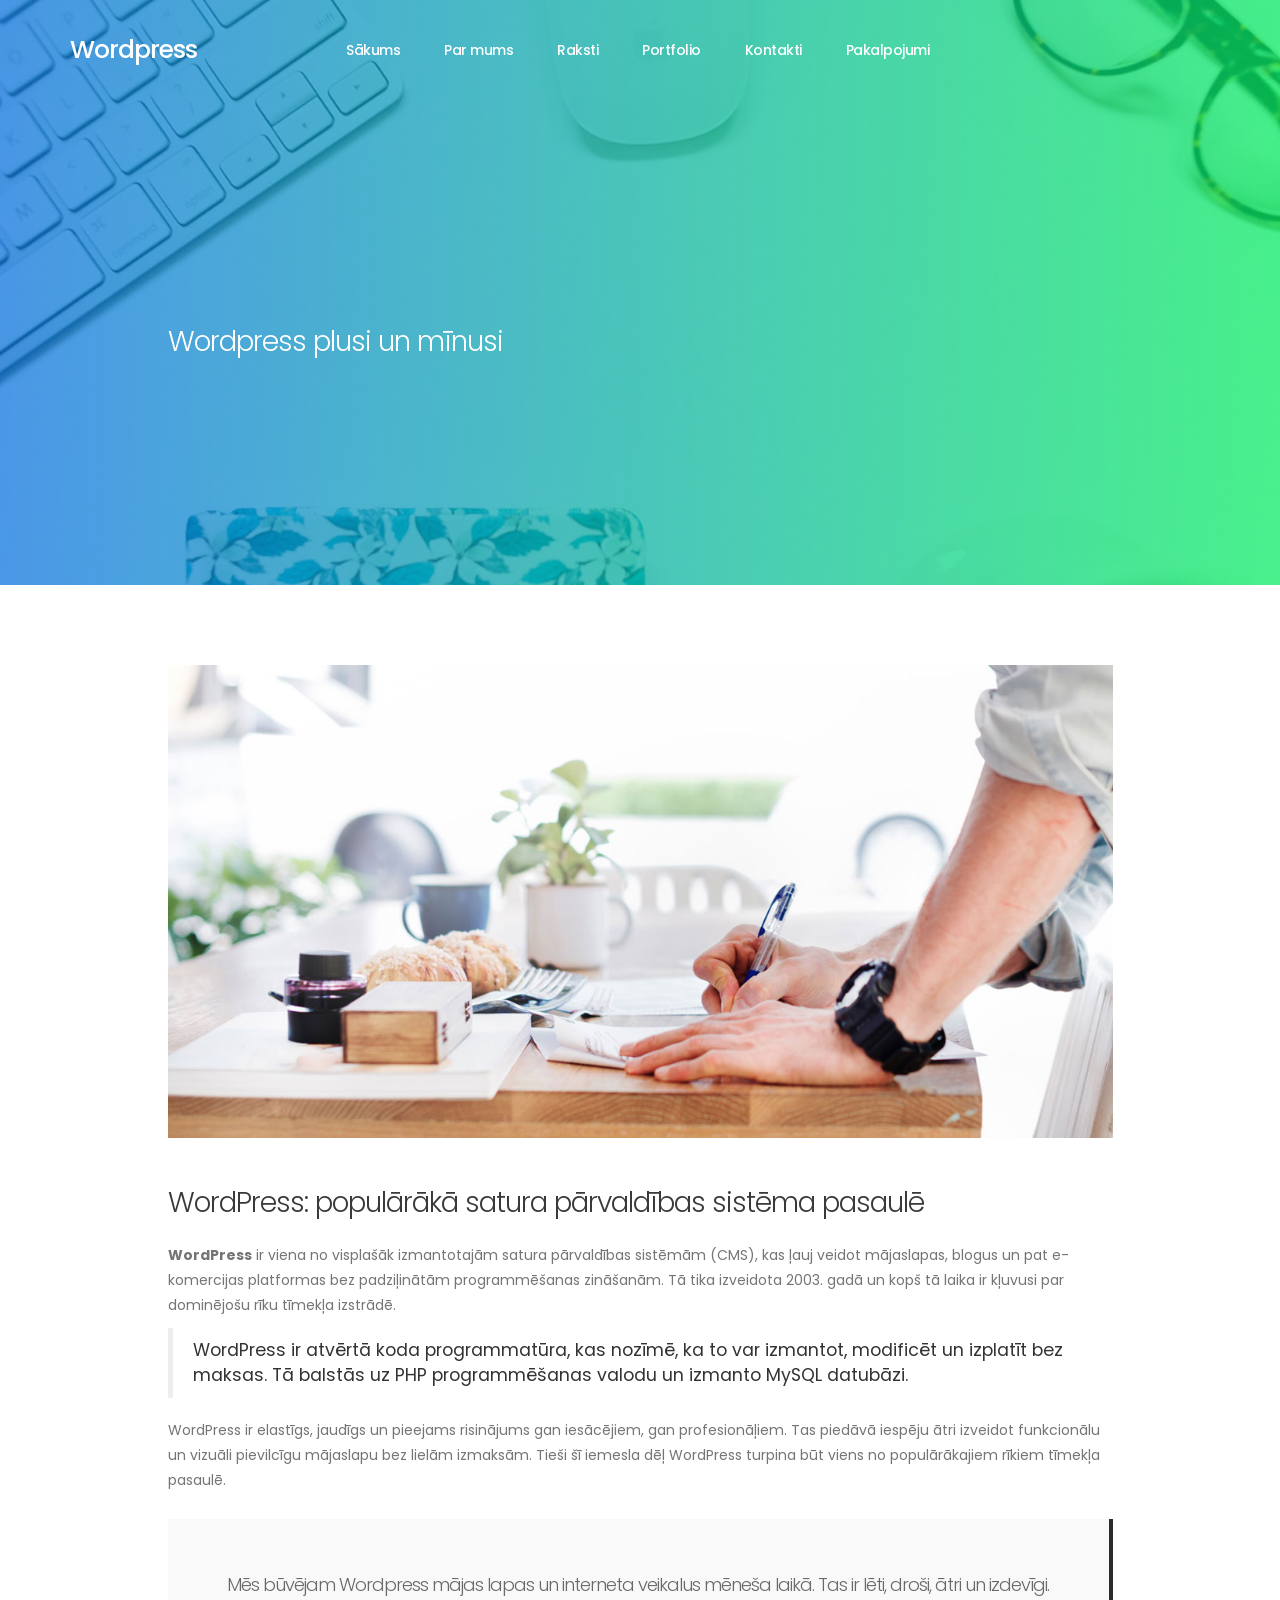
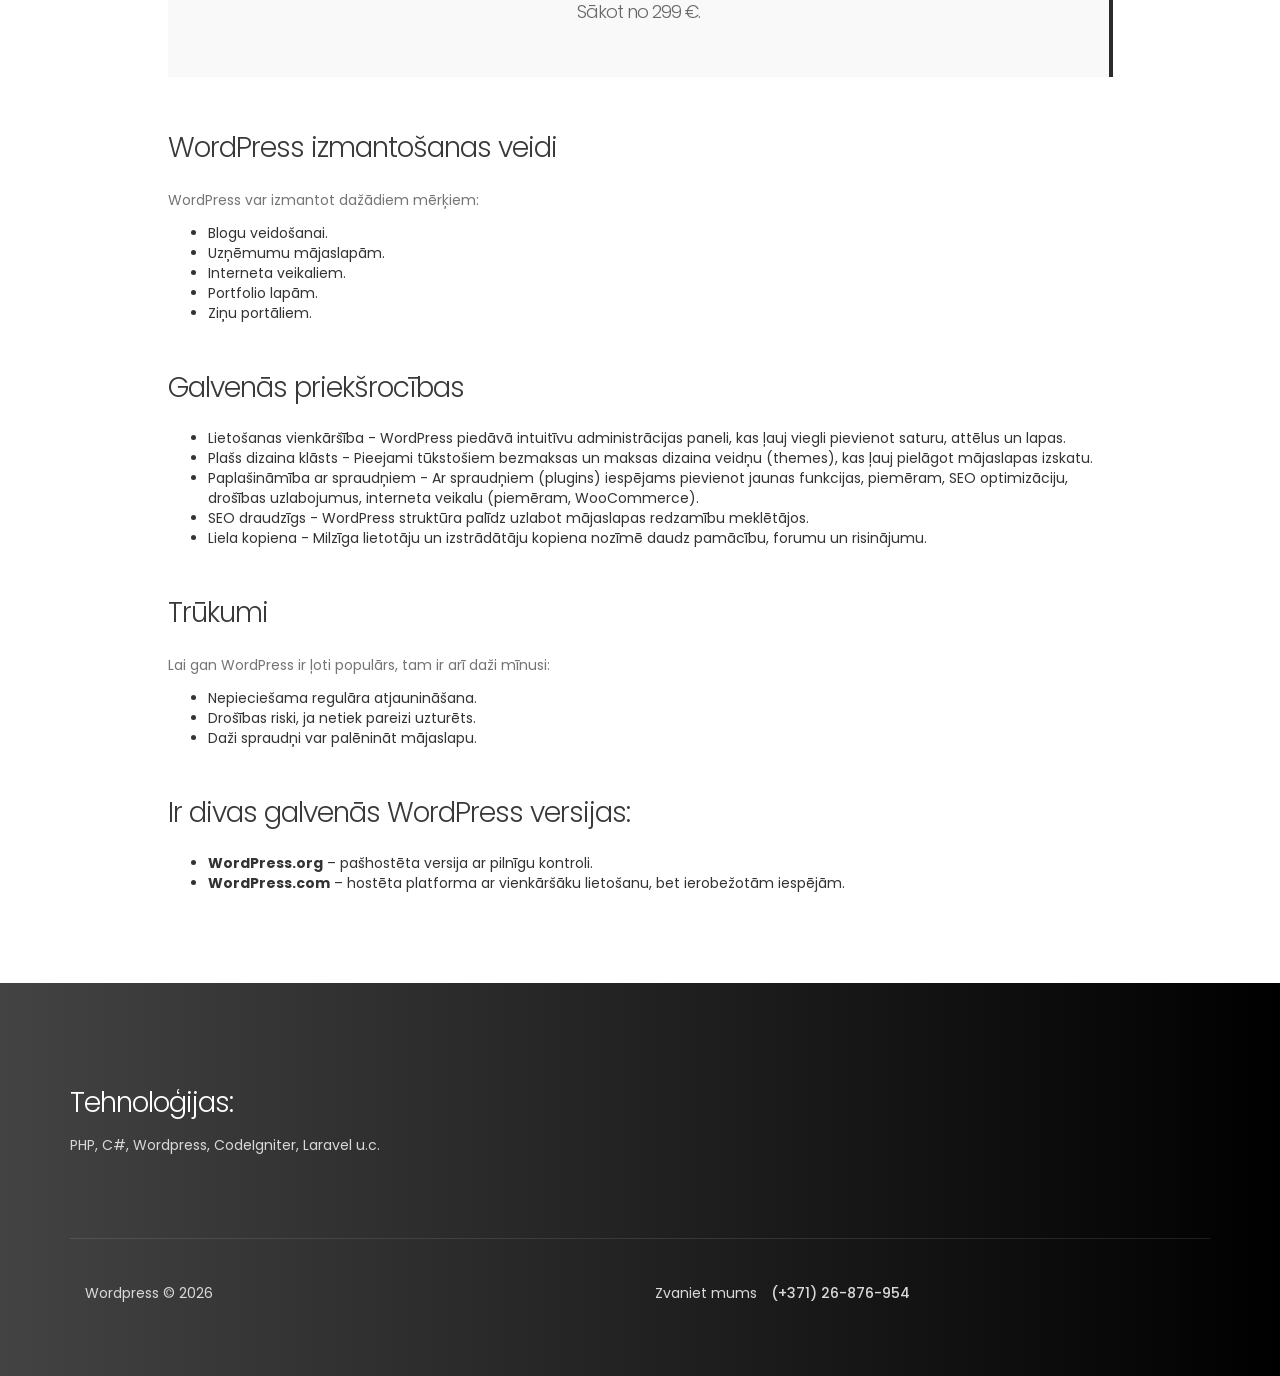
<file: pros-and-cons.html>
<!DOCTYPE html>
<html lang="en">
<head>

     <title>Wordpress plusi un mīnusi</title>
	 
	 <link rel="apple-touch-icon" sizes="180x180" href="images/favicon/apple-touch-icon.png">
	 <link rel="icon" type="image/png" sizes="32x32" href="images/favicon/favicon-32x32.png">
	 <link rel="icon" type="image/png" sizes="16x16" href="images/favicon/favicon-16x16.png">
	 <link rel="manifest" href="images/favicon/site.webmanifest">
<!-- 
Hydro Template 
http://www.templatemo.com/tm-509-hydro
-->
     <meta charset="UTF-8">
     <meta http-equiv="X-UA-Compatible" content="IE=Edge">
     <meta name="description" content="">
     <meta name="keywords" content="">
     <meta name="author" content="">
     <meta name="viewport" content="width=device-width, initial-scale=1, maximum-scale=1">

     <link rel="stylesheet" href="css/bootstrap.min.css">
     <link rel="stylesheet" href="css/magnific-popup.css">
     <link rel="stylesheet" href="css/font-awesome.min.css">

     <!-- MAIN CSS -->
     <link rel="stylesheet" href="css/templatemo-style.css">
</head>
<body>

     <!-- PRE LOADER -->
     <section class="preloader">
          <div class="spinner">
               <span class="spinner-rotate"></span>
          </div>
     </section>


     <!-- MENU -->
     <section class="navbar custom-navbar navbar-fixed-top" role="navigation">
          <div class="container">

               <div class="navbar-header">
                    <button class="navbar-toggle" data-toggle="collapse" data-target=".navbar-collapse">
                         <span class="icon icon-bar"></span>
                         <span class="icon icon-bar"></span>
                         <span class="icon icon-bar"></span>
                    </button>

                    <!-- lOGO TEXT HERE -->
                    <a href="index.html" class="navbar-brand">Wordpress</a>
               </div>

               <!-- MENU LINKS -->
               <div class="collapse navbar-collapse">
                    <ul class="nav navbar-nav navbar-nav-first">
                         <li><a href="index.html#home" class="smoothScroll">Sākums</a></li>
                         <li><a href="index.html#about" class="smoothScroll">Par mums</a></li>
                         <li><a href="index.html#blog" class="smoothScroll">Raksti</a></li>
                         <li><a href="index.html#work" class="smoothScroll">Portfolio</a></li>
                         <li><a href="index.html#contact" class="smoothScroll">Kontakti</a></li>
						 <li><a href="https://gacainbusiness.com" target="_blank">Pakalpojumi</a></li>
                    </ul>
               </div>

          </div>
     </section>


     <!-- BLOG HEADER -->
     <section id="blog-header" data-stellar-background-ratio="0.5">
          <div class="overlay"></div>
          <div class="container">
               <div class="row">

                    <div class="col-md-offset-1 col-md-5 col-sm-12">
                         <h2>Wordpress plusi un mīnusi</h2>
                    </div>
                    
               </div>
          </div>
     </section>


     <!-- BLOG DETAIL -->
     <section id="blog-detail" data-stellar-background-ratio="0.5">
          <div class="container">
               <div class="row">

                    <div class="col-md-offset-1 col-md-10 col-sm-12">
                         <!-- BLOG THUMB -->
                         <div class="blog-detail-thumb">
                              <div class="blog-image">
                                   <img src="images/blog-detail-image.jpg" class="img-responsive" alt="Blog Image">
                              </div>
                              <h2>WordPress: populārākā satura pārvaldības sistēma pasaulē</h2>
                              <p><b>WordPress</b> ir viena no visplašāk izmantotajām satura pārvaldības sistēmām (CMS), kas ļauj veidot mājaslapas, blogus un pat e-komercijas platformas bez padziļinātām programmēšanas zināšanām. Tā tika izveidota 2003. gadā un kopš tā laika ir kļuvusi par dominējošu rīku tīmekļa izstrādē.</p>

                              <blockquote>WordPress ir atvērtā koda programmatūra, kas nozīmē, ka to var izmantot, modificēt un izplatīt bez maksas. Tā balstās uz PHP programmēšanas valodu un izmanto MySQL datubāzi.</blockquote>

                              <p>WordPress ir elastīgs, jaudīgs un pieejams risinājums gan iesācējiem, gan profesionāļiem. Tas piedāvā iespēju ātri izveidot funkcionālu un vizuāli pievilcīgu mājaslapu bez lielām izmaksām. Tieši šī iemesla dēļ WordPress turpina būt viens no populārākajiem rīkiem tīmekļa pasaulē.</p>

                              <div class="blog-ads">
                                   <h4>Mēs būvējam Wordpress mājas lapas un interneta veikalus mēneša laikā. Tas ir lēti, droši, ātri un izdevīgi. Sākot no 299 €.</h4>
                              </div>
                              
							  <h2>WordPress izmantošanas veidi</h2>
							  <p>WordPress var izmantot dažādiem mērķiem:</p>
                              <ul>
                                    <li>Blogu veidošanai.</li>
                                    <li>Uzņēmumu mājaslapām.</li>
									<li>Interneta veikaliem.</li>
									<li>Portfolio lapām.</li>
									<li>Ziņu portāliem.</li>
                              </ul>
							  
							  <h2>Galvenās priekšrocības</h2>
                              <ul>
                                    <li>Lietošanas vienkāršība - WordPress piedāvā intuitīvu administrācijas paneli, kas ļauj viegli pievienot saturu, attēlus un lapas.</li>
                                    <li>Plašs dizaina klāsts - Pieejami tūkstošiem bezmaksas un maksas dizaina veidņu (themes), kas ļauj pielāgot mājaslapas izskatu.</li>
									<li>Paplašināmība ar spraudņiem - Ar spraudņiem (plugins) iespējams pievienot jaunas funkcijas, piemēram, SEO optimizāciju, drošības uzlabojumus, interneta veikalu (piemēram, WooCommerce).</li>
									<li>SEO draudzīgs - WordPress struktūra palīdz uzlabot mājaslapas redzamību meklētājos.</li>
									<li>Liela kopiena - Milzīga lietotāju un izstrādātāju kopiena nozīmē daudz pamācību, forumu un risinājumu.</li>
                              </ul>


							  <h2>Trūkumi</h2>
							  <p>Lai gan WordPress ir ļoti populārs, tam ir arī daži mīnusi:</p>
                              <ul>
                                    <li>Nepieciešama regulāra atjaunināšana.</li>
                                    <li>Drošības riski, ja netiek pareizi uzturēts.</li>
									<li>Daži spraudņi var palēnināt mājaslapu.</li>
                              </ul>

							  <h2>Ir divas galvenās WordPress versijas:</h2>
                              <ul>
                                   <li><b>WordPress.org</b> – pašhostēta versija ar pilnīgu kontroli.</li>
                                   <li><b>WordPress.com</b> – hostēta platforma ar vienkāršāku lietošanu, bet ierobežotām iespējām.</li>
                              </ul>
                         </div>
                    </div>
                    
               </div>
          </div>
     </section>


     <!-- FOOTER -->
     <footer data-stellar-background-ratio="0.5">
          <div class="container">
               <div class="row">

                    <div class="col-md-5 col-sm-12">
                         <div class="footer-thumb footer-info"> 
                              <h2>Tehnoloģijas:</h2>
                              <p>PHP, C#, Wordpress, CodeIgniter, Laravel u.c.</p>
                         </div>
                    </div>               

                    <div class="col-md-12 col-sm-12">
                         <div class="footer-bottom">
                              <div class="col-md-6 col-sm-5">
                                   <div class="copyright-text"> 
                                        <p>Wordpress &copy; 2026</p>
                                   </div>
                              </div>
                              <div class="col-md-6 col-sm-7">
                                   <div class="phone-contact"> 
                                        <p>Zvaniet mums <span>(+371) 26-876-954</span></p>
                                   </div>
                              </div>
                         </div>
                    </div>
                    
               </div>
          </div>
     </footer>

     <!-- SCRIPTS -->
     <script src="js/jquery.js"></script>
     <script src="js/bootstrap.min.js"></script>
     <script src="js/jquery.stellar.min.js"></script>
     <script src="js/jquery.magnific-popup.min.js"></script>
     <script src="js/smoothscroll.js"></script>
     <script src="js/custom.js"></script>

</body>
</html>
</file>
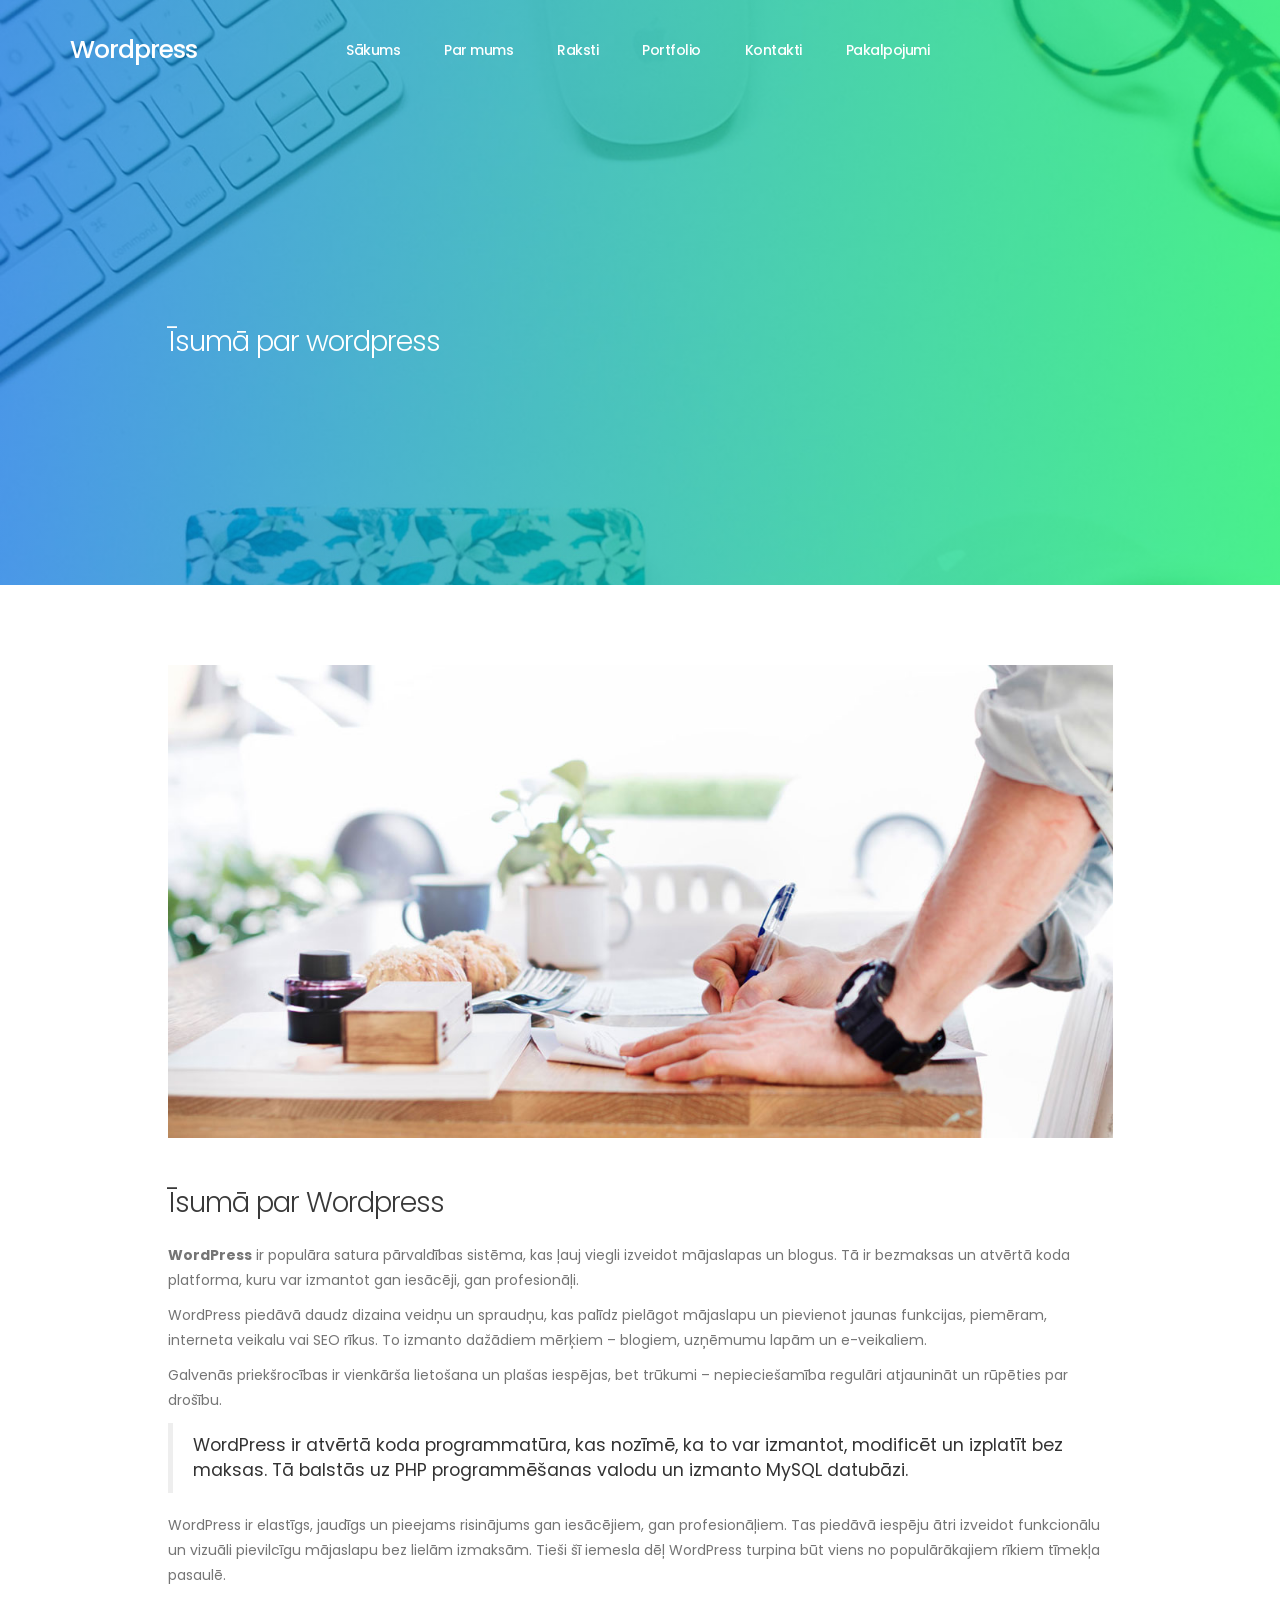
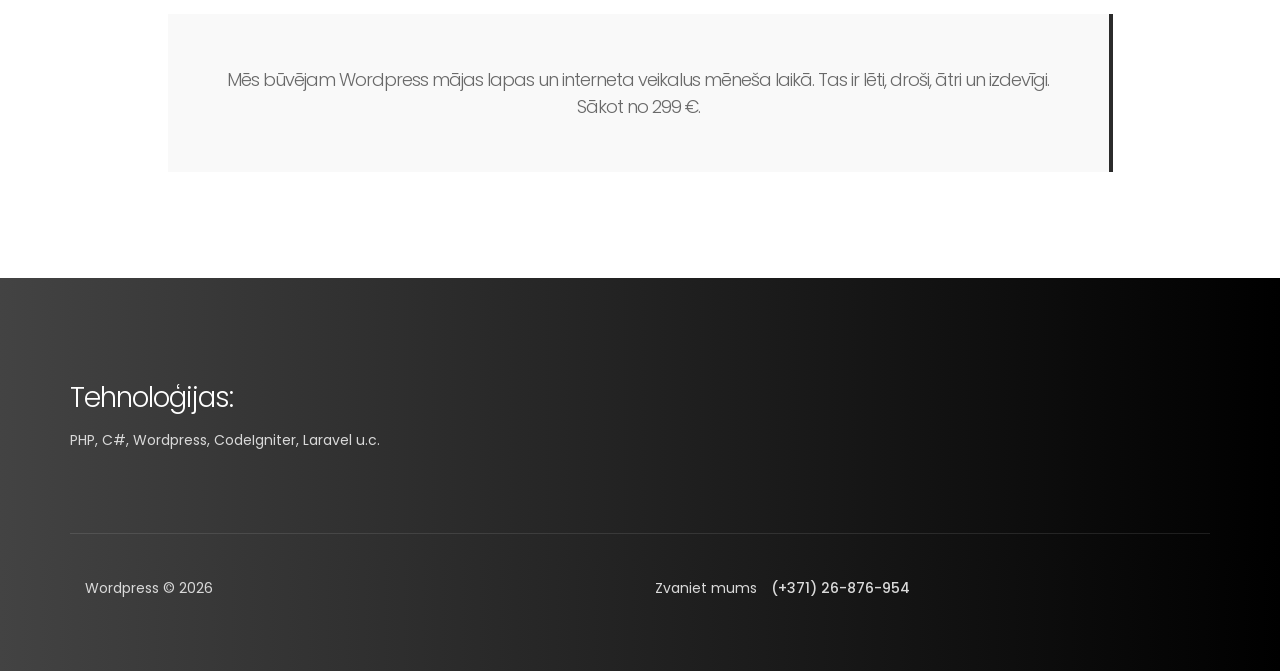
<file: short.html>
<!DOCTYPE html>
<html lang="en">
<head>

     <title>Īsumā par Wordpress</title>
	 
	 <link rel="apple-touch-icon" sizes="180x180" href="images/favicon/apple-touch-icon.png">
	 <link rel="icon" type="image/png" sizes="32x32" href="images/favicon/favicon-32x32.png">
	 <link rel="icon" type="image/png" sizes="16x16" href="images/favicon/favicon-16x16.png">
	 <link rel="manifest" href="images/favicon/site.webmanifest">
<!-- 
Hydro Template 
http://www.templatemo.com/tm-509-hydro
-->
     <meta charset="UTF-8">
     <meta http-equiv="X-UA-Compatible" content="IE=Edge">
     <meta name="description" content="">
     <meta name="keywords" content="">
     <meta name="author" content="">
     <meta name="viewport" content="width=device-width, initial-scale=1, maximum-scale=1">

     <link rel="stylesheet" href="css/bootstrap.min.css">
     <link rel="stylesheet" href="css/magnific-popup.css">
     <link rel="stylesheet" href="css/font-awesome.min.css">

     <!-- MAIN CSS -->
     <link rel="stylesheet" href="css/templatemo-style.css">
</head>
<body>

     <!-- PRE LOADER -->
     <section class="preloader">
          <div class="spinner">
               <span class="spinner-rotate"></span>
          </div>
     </section>


     <!-- MENU -->
     <section class="navbar custom-navbar navbar-fixed-top" role="navigation">
          <div class="container">

               <div class="navbar-header">
                    <button class="navbar-toggle" data-toggle="collapse" data-target=".navbar-collapse">
                         <span class="icon icon-bar"></span>
                         <span class="icon icon-bar"></span>
                         <span class="icon icon-bar"></span>
                    </button>

                    <!-- lOGO TEXT HERE -->
                    <a href="index.html" class="navbar-brand">Wordpress</a>
               </div>

               <!-- MENU LINKS -->
               <div class="collapse navbar-collapse">
                    <ul class="nav navbar-nav navbar-nav-first">
                         <li><a href="index.html#home" class="smoothScroll">Sākums</a></li>
                         <li><a href="index.html#about" class="smoothScroll">Par mums</a></li>
                         <li><a href="index.html#blog" class="smoothScroll">Raksti</a></li>
                         <li><a href="index.html#work" class="smoothScroll">Portfolio</a></li>
                         <li><a href="index.html#contact" class="smoothScroll">Kontakti</a></li>
						 <li><a href="https://gacainbusiness.com" target="_blank">Pakalpojumi</a></li>
                    </ul>
               </div>

          </div>
     </section>


     <!-- BLOG HEADER -->
     <section id="blog-header" data-stellar-background-ratio="0.5">
          <div class="overlay"></div>
          <div class="container">
               <div class="row">

                    <div class="col-md-offset-1 col-md-5 col-sm-12">
                         <h2>Īsumā par wordpress</h2>
                    </div>
                    
               </div>
          </div>
     </section>


     <!-- BLOG DETAIL -->
     <section id="blog-detail" data-stellar-background-ratio="0.5">
          <div class="container">
               <div class="row">

                    <div class="col-md-offset-1 col-md-10 col-sm-12">
                         <!-- BLOG THUMB -->
                         <div class="blog-detail-thumb">
                              <div class="blog-image">
                                   <img src="images/blog-detail-image.jpg" class="img-responsive" alt="Blog Image">
                              </div>
							  <h2>Īsumā par Wordpress</h2>
                              <p><b>WordPress</b> ir populāra satura pārvaldības sistēma, kas ļauj viegli izveidot mājaslapas un blogus. Tā ir bezmaksas un atvērtā koda platforma, kuru var izmantot gan iesācēji, gan profesionāļi.</p>

							  <p>WordPress piedāvā daudz dizaina veidņu un spraudņu, kas palīdz pielāgot mājaslapu un pievienot jaunas funkcijas, piemēram, interneta veikalu vai SEO rīkus. To izmanto dažādiem mērķiem – blogiem, uzņēmumu lapām un e-veikaliem.</p>

							  <p>Galvenās priekšrocības ir vienkārša lietošana un plašas iespējas, bet trūkumi – nepieciešamība regulāri atjaunināt un rūpēties par drošību.</p>

                              <blockquote>WordPress ir atvērtā koda programmatūra, kas nozīmē, ka to var izmantot, modificēt un izplatīt bez maksas. Tā balstās uz PHP programmēšanas valodu un izmanto MySQL datubāzi.</blockquote>

                              <p>WordPress ir elastīgs, jaudīgs un pieejams risinājums gan iesācējiem, gan profesionāļiem. Tas piedāvā iespēju ātri izveidot funkcionālu un vizuāli pievilcīgu mājaslapu bez lielām izmaksām. Tieši šī iemesla dēļ WordPress turpina būt viens no populārākajiem rīkiem tīmekļa pasaulē.</p>

                              <div class="blog-ads">
                                   <h4>Mēs būvējam Wordpress mājas lapas un interneta veikalus mēneša laikā. Tas ir lēti, droši, ātri un izdevīgi. Sākot no 299 €.</h4>
                              </div>
                         </div>
                    </div>
                    
               </div>
          </div>
     </section>


     <!-- FOOTER -->
     <footer data-stellar-background-ratio="0.5">
          <div class="container">
               <div class="row">

                    <div class="col-md-5 col-sm-12">
                         <div class="footer-thumb footer-info"> 
                              <h2>Tehnoloģijas:</h2>
                              <p>PHP, C#, Wordpress, CodeIgniter, Laravel u.c.</p>
                         </div>
                    </div>               

                    <div class="col-md-12 col-sm-12">
                         <div class="footer-bottom">
                              <div class="col-md-6 col-sm-5">
                                   <div class="copyright-text"> 
                                        <p>Wordpress &copy; 2026</p>
                                   </div>
                              </div>
                              <div class="col-md-6 col-sm-7">
                                   <div class="phone-contact"> 
                                        <p>Zvaniet mums <span>(+371) 26-876-954</span></p>
                                   </div>
                              </div>
                         </div>
                    </div>
                    
               </div>
          </div>
     </footer>

     <!-- SCRIPTS -->
     <script src="js/jquery.js"></script>
     <script src="js/bootstrap.min.js"></script>
     <script src="js/jquery.stellar.min.js"></script>
     <script src="js/jquery.magnific-popup.min.js"></script>
     <script src="js/smoothscroll.js"></script>
     <script src="js/custom.js"></script>

</body>
</html>
</file>
<file: css/templatemo-style.css>
/*

Hydro Template 

http://www.templatemo.com/tm-509-hydro

*/  
  @import url('https://fonts.googleapis.com/css?family=Poppins:400,500,600');

  body {
    background: #ffffff;
    font-family: 'Poppins', sans-serif;
    overflow-x: hidden;
  }


  /*---------------------------------------
     TYPOGRAPHY              
  -----------------------------------------*/

  h1,h2,h3,h4,h5,h6 {
    font-weight: 300;
    line-height: inherit;
    letter-spacing: -1px;
  }

  h1 {
    color: #292929;
    font-size: 3em;
    margin-bottom: 30px;
  }

  h2 {
    color: #393939;
    font-size: 2em;
  }

  h3 {
    color: #505050;
    font-size: 1.5em;
    font-weight: 500;
    margin-bottom: 0;
  }

  h4 {
    color: #696969;
    font-size: 18px;
    line-height: normal;
  }

  p {
    color: #757575;
    font-size: 14px;
    font-weight: normal;
    line-height: 25px;
  }

  strong {
    font-weight: 500;
  }


  /*---------------------------------------
     GENERAL               
  -----------------------------------------*/

  * {
    -webkit-box-sizing: border-box;
    -moz-box-sizing: border-box;
    box-sizing: border-box;
  }

  *:before,
  *:after {
    -webkit-box-sizing: border-box;
    -moz-box-sizing: border-box;
    box-sizing: border-box;
  }

  a {
    color: #252525;
    font-weight: normal;
    -webkit-transition: 0.5s;
    transition: 0.5s;
    text-decoration: none !important;
  }

  a:hover, a:active, a:focus {
    color: #ce3232;
    outline: none;
  }

  .section-title {
    margin-bottom: 60px;
  }

  .section-title h2 {
    margin-top: 0;
    margin-bottom: 10px;
    line-height: 0;
  }

  .section-title .line-bar {
    color: #d9d9d9;
    display: block;
    font-size: 5em;
    line-height: 0;
  }

  .section-btn {
    background: #ce3232;
    border: 0;
    border-radius: 100px;
    color: #ffffff;
    cursor: pointer;
    font-size: inherit;
    font-weight: normal;
    padding: 15px 30px;
    -webkit-transition: 0.5s;
    transition: 0.5s;
  }

  .section-btn:hover,
  .section-btn:focus {
    background: #00F260;  /* fallback for old browsers */
    background: -webkit-linear-gradient(to right, #0575E6, #00F260);  /* Chrome 10-25, Safari 5.1-6 */
    background: linear-gradient(to right, #0575E6, #00F260); /* W3C, IE 10+/ Edge, Firefox 16+, Chrome 26+, Opera 12+, Safari 7+ */
    border-color: transparent;
    color: #393939;
  }

  .overlay {
    background: #00F260;  /* fallback for old browsers */
    background: -webkit-linear-gradient(to right, #0575E6, #00F260);  /* Chrome 10-25, Safari 5.1-6 */
    background: linear-gradient(to right, #0575E6, #00F260); /* W3C, IE 10+/ Edge, Firefox 16+, Chrome 26+, Opera 12+, Safari 7+ */
    opacity: 0.7;
    position: absolute;
    width: 100%;
    height: 100%;
    top: 0;
    right: 0;
    left: 0;
  }

  section {
    padding-top: 80px;
    padding-bottom: 80px;
    text-align: center;
  }


  /*---------------------------------------
       PRE LOADER              
  -----------------------------------------*/

  .preloader {
    position: fixed;
    top: 0;
    left: 0;
    width: 100%;
    height: 100%;
    z-index: 99999;
    display: flex;
    flex-flow: row nowrap;
    justify-content: center;
    align-items: center;
    background: none repeat scroll 0 0 #ffffff;
  }

  .spinner {
    border: 1px solid transparent;
    border-radius: 3px;
    position: relative;
  }

  .spinner:before {
    content: '';
    box-sizing: border-box;
    position: absolute;
    top: 50%;
    left: 50%;
    width: 45px;
    height: 45px;
    margin-top: -10px;
    margin-left: -10px;
    border-radius: 50%;
    border: 1px solid #575757;
    border-top-color: #ffffff;
    animation: spinner .9s linear infinite;
  }

  @-webkit-@keyframes spinner {
    to {transform: rotate(360deg);}
  }

  @keyframes spinner {
    to {transform: rotate(360deg);}
  }


  /*---------------------------------------
      MENU              
  -----------------------------------------*/

  .custom-navbar {
    border: none;
    margin-bottom: 0;
    padding: 25px 0;
  }

  .custom-navbar .navbar-brand {
    color: #ffffff;
    font-size: 25px;
    font-weight: 500;
    letter-spacing: -1px;
  }

  .top-nav-collapse {
    background: #ffffff;
  }

  .custom-navbar .navbar-nav.navbar-nav-first {
    margin-left: 8em;
  }

  .custom-navbar .navbar-nav.navbar-right li a {
    padding-right: 12px;
    padding-left: 12px;
  }

  .custom-navbar .section-btn {
    padding: 15px;
    margin-left: 2em;
  }

  .custom-navbar .section-btn:hover {
    background: #000000;  /* fallback for old browsers */
    background: -webkit-linear-gradient(to right, #434343, #000000);  /* Chrome 10-25, Safari 5.1-6 */
    background: linear-gradient(to right, #434343, #000000); /* W3C, IE 10+/ Edge, Firefox 16+, Chrome 26+, Opera 12+, Safari 7+ */
  }

  .custom-navbar .section-btn a {
    padding: 0;
  }

  .custom-navbar .nav .section-btn a:hover {
    color: #ffffff;
  }

  .custom-navbar .nav li a {
    font-size: 14px;
    font-weight: 500;
    color: #ffffff;
    letter-spacing: -0.5px;
    padding-right: 22px;
    padding-left: 22px;
  }

  .custom-navbar .nav li a:hover {
    background: transparent;
    color: #ce3232;
  }

  .custom-navbar .navbar-nav > li > a:hover,
  .custom-navbar .navbar-nav > li > a:focus {
    background-color: transparent;
  }

  .custom-navbar .nav li.active > a {
    background-color: transparent;
    color: #ce3232;
  }

  .custom-navbar .navbar-toggle {
    border: none;
    padding-top: 10px;
  }

  .custom-navbar .navbar-toggle {
    background-color: transparent;
  }

  .custom-navbar .navbar-toggle .icon-bar {
    background: #252525;
    border-color: transparent;
  }

  @media(min-width:768px) {
    .custom-navbar {
      border-bottom: 0;
      background: 0 0; 
    }

    .custom-navbar.top-nav-collapse {
      background: #ffffff;
      -webkit-box-shadow: 0 1px 30px rgba(0, 0, 0, 0.1);
      -moz-box-shadow: 0 1px 30px rgba(0, 0, 0, 0.1);
      box-shadow: 0 1px 30px rgba(0, 0, 0, 0.1);
      padding: 12px 0;
    }

    .top-nav-collapse .navbar-brand {
      color: #252525;
    }

    .top-nav-collapse .nav li a {
      color: #575757;
    }

    .top-nav-collapse .nav .section-btn a {
      color: #ffffff;
    }
  }



  /*---------------------------------------
      HOME              
  -----------------------------------------*/

  #home {
    background: url('../images/home-bg.jpg') no-repeat center center;
    background-size: cover;
    vertical-align: middle;
    display: -webkit-box;
    display: -webkit-flex;
    display: -ms-flexbox;
    display: flex;
    -webkit-box-align: center;
    -webkit-align-items: center;
    -ms-flex-align: center;
    align-items: center;
    min-height: 100vh;
    position: relative;
    overflow: hidden;
    padding-top: 10em;
    text-align: left;
  }

  #home h1 {
    color: #ffffff;
  }

  .home-info .section-btn {
    background: transparent;
    border: 2px solid #f9f9f9;
    color: #f9f9f9;
  }

  .home-info .section-btn:hover,
  .home-info .section-btn:focus {
    background: #ce3232;
    border-color: transparent;
    color: #ffffff;
  }

  .home-info span {
    display: inline-block;
    vertical-align: middle;
    color: #f9f9f9;
    font-weight: 500;
    margin-left: 20px; 
  }

  .home-info span small {
    display: block;
  }



  /*---------------------------------------
      ABOUT              
  -----------------------------------------*/

  #about {
    text-align: left;
    padding-bottom: 20px;
	padding-top:100px;
  }

  #about .about-info:first-child {
    margin-right: 40px;
  }

  .about-info .section-title {
    margin: 40px 0 40px 0;
  }

  .about-info {
	/*margin-top: 60px;*/
  }

  .skill-thumb strong {
    display: inline-block;
    margin-bottom: 10px;
  }

  .skill-thumb .progress {
    background: #ffffff;
    border-radius: 5px;
    box-shadow: none;
    height: 3px;
    margin-bottom: 25px;
  }

  .skill-thumb .progress-bar {
    background: #1f1f1f;
    box-shadow: none;
  }



  /*---------------------------------------
      WORK             
  -----------------------------------------*/

  .work-info img {
    width: 100%;
    border-radius: 100%;
  }

  #work .work-thumb {
    overflow: hidden;
    position: relative;
    cursor: pointer;
    border-radius: 3px;
  }
  
  #work {
	padding-top: 100px;
  }

  .work-thumb .work-info {
    position: absolute;
    top: 0px;
    left: 0px;
    right: 0px;
    bottom: 0px;
    display: flex;
    align-items: center;
    justify-content: center;
    flex-direction: column;
    text-align: center;
  }

  .work-thumb .work-info:after {
    position: absolute;
    top: 0px;
    left: 0px;
    right: 0px;
    bottom: 0px;
    content: "";
    background: #ce3232;
    opacity: 0;
    transition: 0.5s;
  }

  .work-thumb .work-info:hover::after {
    opacity: 0.9;
  }

  .work-thumb .work-info h3,
  .work-thumb .work-info small {
    transform: translateY(100%);
    opacity: 0;
    display: block;
    transition: 0.5s 0.2s;
    color: #ffffff;
    z-index: 2;
    position: relative;
  }

  .work-thumb .work-info small {
    color: #d9d9d9;
    text-transform: uppercase;
    font-size: 12px;
    font-weight: 500;
    letter-spacing: 1px;
    margin-top: 3px;
  }

  .work-thumb:hover .work-info h3,
  .work-thumb:hover .work-info small {
    transform: translateY(0px);
    opacity: 1;
  }



  /*---------------------------------------
      BLOG             
  -----------------------------------------*/

  #blog {
    background: #f0f0f0;
	padding-top: 100px;
  }

  #blog-header,
  #blog-detail {
    text-align: left;
  }

  #blog-header {
    background: url('../images/blog-header-bg.jpg') no-repeat center center;
    background-size: cover;
    display: -webkit-box;
    display: -webkit-flex;
    display: -ms-flexbox;
    display: flex;
    -webkit-box-align: center;
    -webkit-align-items: center;
    -ms-flex-align: center;
    align-items: center;
    height: 65vh;
    color: #ffffff;
    position: relative;
    padding-top: 12em;
  }

  #blog-header h2 {
    color: #ffffff;
  }

  .blog-thumb {
    background: #ffffff;
    -webkit-box-shadow: 0 1px 30px rgba(0, 0, 0, 0.1);
    -moz-box-shadow: 0 1px 30px rgba(0, 0, 0, 0.1);
    box-shadow: 0 1px 30px rgba(0, 0, 0, 0.1);
    border-radius: 3px;
    text-align: left;
    margin-bottom: 30px;
    height: 350px;
  }

  .media.blog-thumb .media-left {
    width: 45%;
  }

  .blog-thumb small {
    color: #ce3232;
    font-weight: 500;
    display: block;
  }

  .blog-thumb small .fa {
    margin-right: 5px;
  }

  .blog-thumb h4 {
    margin-top: 2px;
    margin-bottom: 0px;
  }

  #blog-detail h2 {
    padding: 25px 0 10px 0;
  }

  .blog-info {
    padding: 75px 25px;
  }

  .blog-info h3 {
    margin: 0;
    padding: 8px 0 6px 0;
    text-transform: capitalize;
  }

  .blog-info .section-btn {
    background: #f0f0f0;
    color: #393939;
    margin-top: 20px;
  }

  .blog-info .section-btn:hover {
    background: #00F260;  /* fallback for old browsers */
    background: -webkit-linear-gradient(to right, #0575E6, #00F260);  /* Chrome 10-25, Safari 5.1-6 */
    background: linear-gradient(to right, #0575E6, #00F260); /* W3C, IE 10+/ Edge, Firefox 16+, Chrome 26+, Opera 12+, Safari 7+ */
    color: #ffffff;
  }

  .blog-thumb ul {
    margin: 32px 12px 22px 0px;
  }

  .blog-thumb ul li {
    list-style: square;
    font-weight: normal;
    padding: 4px 12px 4px 0px;
  }

  .blog-social-share {
    text-align: center;
    padding-top: 22px;
  }

  .blog-social-share .btn {
    border-radius: 100px;
    border: none;
    font-size: 10px;
    letter-spacing: 0.5px;
    text-transform: uppercase;
    margin: 20px 6px;
    padding: 10px 16px;
  }

  .blog-social-share .btn-primary {
    background: #3b5998;
  }

  .blog-social-share .btn-success {
    background: #1da1f2;
  }

  .blog-social-share .btn-danger {
    background: #dd4b39;
  }

  .blog-social-share a .fa {
    padding-right: 4px;
  }

  .blog-ads {
    background: #f9f9f9;
    border-right: 4px solid #2b2b2b;
    padding: 42px;
    text-align: center;
    margin: 26px 0 26px 0;
  }

  .blog-ads h4 {
    font-size: 18px;
  }



  /*---------------------------------------
      CONTACTS             
  -----------------------------------------*/

  #contact {
    background: #00F260;  /* fallback for old browsers */
    background: -webkit-linear-gradient(to right, #0575E6, #00F260);  /* Chrome 10-25, Safari 5.1-6 */
    background: linear-gradient(to right, #0575E6, #00F260); /* W3C, IE 10+/ Edge, Firefox 16+, Chrome 26+, Opera 12+, Safari 7+ */
  }

  #contact .section-title h2 {
    color: #ffffff;
  }

  .google-map {
    border-radius: 100%;
    width: 300px;
    height: 300px;
    overflow: hidden;
    margin: 0 auto;
  }

  .google-map iframe {
    border: 0;
    width: 300px;
    height: 300px;
  }

  #contact .form-control {
    border: 0;
    border-radius: 5px;
    box-shadow: none;
    color: rgba(20,20,20,0.5);
    font-size: 14px;
    font-weight: normal;
    margin-bottom: 15px;
    padding-left: 8px;
  }

  #contact input,
  #contact select {
    height: 55px;
  }

  #contact select {
    color: rgba(20,20,20,0.5);
  }

  #contact input[type='submit'] {
    background: #ce3232;
    border-radius: 100px;
    color: #ffffff;
    font-weight: 500;
  }



  /*---------------------------------------
     FOOTER              
  -----------------------------------------*/

  footer {
    background: #000000;  /* fallback for old browsers */
    background: -webkit-linear-gradient(to right, #434343, #000000);  /* Chrome 10-25, Safari 5.1-6 */
    background: linear-gradient(to right, #434343, #000000); /* W3C, IE 10+/ Edge, Firefox 16+, Chrome 26+, Opera 12+, Safari 7+ */
    position: relative;
    padding-top: 80px;
    padding-bottom: 60px;
  }

  footer h2 {
    color: #ffffff;
  }

  .footer-link {
    margin: 0;
    padding: 0;
  }

  .footer-link li {
    display: block;
    list-style: none;
    margin: 5px 10px 5px 0;
  }

  footer p,
  footer span,
  .footer-link li a {
    color: #d9d9d9;
  }

  .copyright-text p,
  .footer-bottom .phone-contact p {
    font-size: 14px;
  }

  .footer-info p {
    margin-right: 4em;
  }

  .footer-bottom {
    border-top: 1px solid rgba(255,255,255,0.1);
    margin-top: 5em;
    padding-top: 3em;
  }

  .footer-bottom .phone-contact,
  .footer-bottom .social-icon {
    display: inline-block;
    vertical-align: top;
  }

  .footer-bottom .phone-contact {
    margin-right: 40px;
  }

  .footer-bottom .phone-contact span {
    font-weight: 500;
    display: inline-block;
    margin-left: 10px;
  }


  /*---------------------------------------
     SOCIAL ICON              
  -----------------------------------------*/

  .social-icon {
    position: relative;
    padding: 0;
    margin: 0;
  }

  .social-icon li {
    display: inline-block;
    list-style: none;
  }

  .social-icon li a {
    border-radius: 100px;
    color: #d9d9d9;
    font-size: 15px;
    text-decoration: none;
    position: relative;
    margin: 5px 10px;
  }

  .social-icon li a:hover {
    color: #ce3232;
  }


  /*---------------------------------------
      MODAL FORM             
  -----------------------------------------*/

  @media (min-width: 992px) {
    .modal-dialog {
      width: 420px;
    }
  }

  .modal-open .modal {
    padding-left: 0 !important;
  }

  .modal-dialog .modal-content {
    background: #000000;  /* fallback for old browsers */
    background: -webkit-linear-gradient(to right, #434343, #000000);  /* Chrome 10-25, Safari 5.1-6 */
    background: linear-gradient(to right, #434343, #000000); /* W3C, IE 10+/ Edge, Firefox 16+, Chrome 26+, Opera 12+, Safari 7+ */
    border: none;
    border-radius: 2px;
    text-align: center;
    position: relative;
    padding: 2em;
  }

  .modal-header, .modal-footer {
    border-bottom: 0;
    padding: 0;
  }

  .modal-dialog .modal-body {
    padding: 0;
  }

  .modal-dialog .modal-body a {
    color: #d9d9d9;
  }

  .modal .close {
    color: #999;
    font-size: 40px;
    font-weight: 300;
    text-shadow: none;
    opacity: 1;
    position: absolute;
    top: 15px;
    right: 15px;
    z-index: 100;
    outline: none;
  }

  .modal-dialog .modal-title {
    margin-bottom: 20px;
  }

  .modal-dialog .modal-title h2 {
    color: #ffffff;
  }

  .modal-dialog .nav-tabs {
    display: inline-block;
  }

  .modal-dialog .nav-tabs > li > a {
    border: 0;
    color: #999999;
    margin-right: 0;
  }

  .modal-dialog .nav-tabs > li.active > a, 
  .modal-dialog .nav-tabs > li.active > a:hover, 
  .modal-dialog .nav-tabs > li.active > a:focus,
  .modal-dialog .nav>li>a:focus, 
  .modal-dialog .nav>li>a:hover {
    color: #ffffff;
    background-color: transparent;
    border: none;
    border-bottom: 1px solid #ce3232;
  }

  .modal-dialog .tab-content {
    padding-top: 20px;
  }

  .modal-dialog form .form-control {
    border-radius: 5px;
    border: 1px solid #595959;
    background: transparent;
    box-shadow: none;
    margin: 15px 0 15px 0;
    height: 50px;
  }

  .modal-dialog form .form-control:hover,
  .modal-dialog form .form-control:focus {
    border-color: #ffffff;
  }

  .modal-dialog form input[type="submit"] {
    background: #ce3232;
    border-color: transparent;
    border-radius: 100px;
    color: #ffffff;
    margin-top: 20px;
  }


  /*---------------------------------------
     RESPONSIVE STYLES              
  -----------------------------------------*/

  @media screen and (max-width: 1170px) {

    .custom-navbar .navbar-nav.navbar-nav-first {
      margin-left: inherit;
    }
  }

  @media screen and (max-width: 991px) {

    h3 {
      font-size: 1.2em;
    }

    p {
      font-size: 13px;
    }

    #home {
      text-align: center;
    }

    .home-info {
      margin-bottom: 3em;
    }

    .custom-navbar .nav li a {
      font-size: 13px;
      padding-right: 11px;
      padding-left: 11px;
    }

    .custom-navbar .section-btn {
      margin-left: 1em;
    }

    .blog-thumb {
      height: inherit;
    }

    .blog-info {
      padding: 45px 25px;
    }

    .media.blog-thumb .media-left {
      display: block;
      width: 100%;
      padding-right: 0;
      overflow: hidden;
    }

    .media.blog-thumb .media-left {
      height: 250px;
    }

    .media.blog-thumb .media-left img {
      position: relative;
      bottom: 10em;
    }

    #work .work-thumb,
    .footer-thumb {
      margin-top: 20px;
      margin-bottom: 30px;
    }
  }

  @media only screen and (min-width: 640px) and (max-width: 767px) {

    #blog-header {
      height: 100vh;
    }

    .media.blog-thumb .media-left {
      height: 550px;
    }

    .media.blog-thumb .media-left img {
      position: relative;
      bottom: 10em;
    }
  }

  @media screen and (max-width: 767px) {

    .custom-navbar {
      background: #ffffff;
      -webkit-box-shadow: 0 1px 30px rgba(0, 0, 0, 0.1);
      -moz-box-shadow: 0 1px 30px rgba(0, 0, 0, 0.1);
      box-shadow: 0 1px 30px rgba(0, 0, 0, 0.1);
      padding: 10px 0;
    }

    .custom-navbar .nav li a {
      line-height: normal;
      padding: 5px;
    }

    .custom-navbar .navbar-brand,
    .top-nav-collapse .navbar-brand {
      color: #252525;
      font-weight: 600;
    }

    .custom-navbar .nav li a,
    .top-nav-collapse .nav li a {
      color: #575757;
    }

    .custom-navbar .navbar-nav.navbar-right li {
      display: inline-block;
    }

    .custom-navbar .section-btn {
      display: block !important;
      width: 50%;
      margin: 10px auto 10px auto;
      padding: 10px;
    }

    .custom-navbar .section-btn a {
      color: #ffffff !important;
    }

    .home-info span {
      margin-top: 20px;
    }

    #about .about-info:first-child {
      margin-right: 0;
    }

    .about-info {
      margin: 40px 0 40px 0;
    }

    .google-map {
      margin-top: 50px;
    }

    footer {
      text-align: center;
    }

    .footer-info p,
    .footer-bottom .phone-contact {
      margin-right: 0;
    }
  }

  @media screen and (max-width: 639px) {

    h1 {
      font-size: 2em;
    }

    .media.blog-thumb .media-left {
      height: 320px;
    }

    .media.blog-thumb .media-left img {
      position: relative;
      bottom: 6em;
    }
    
  }
</file>
